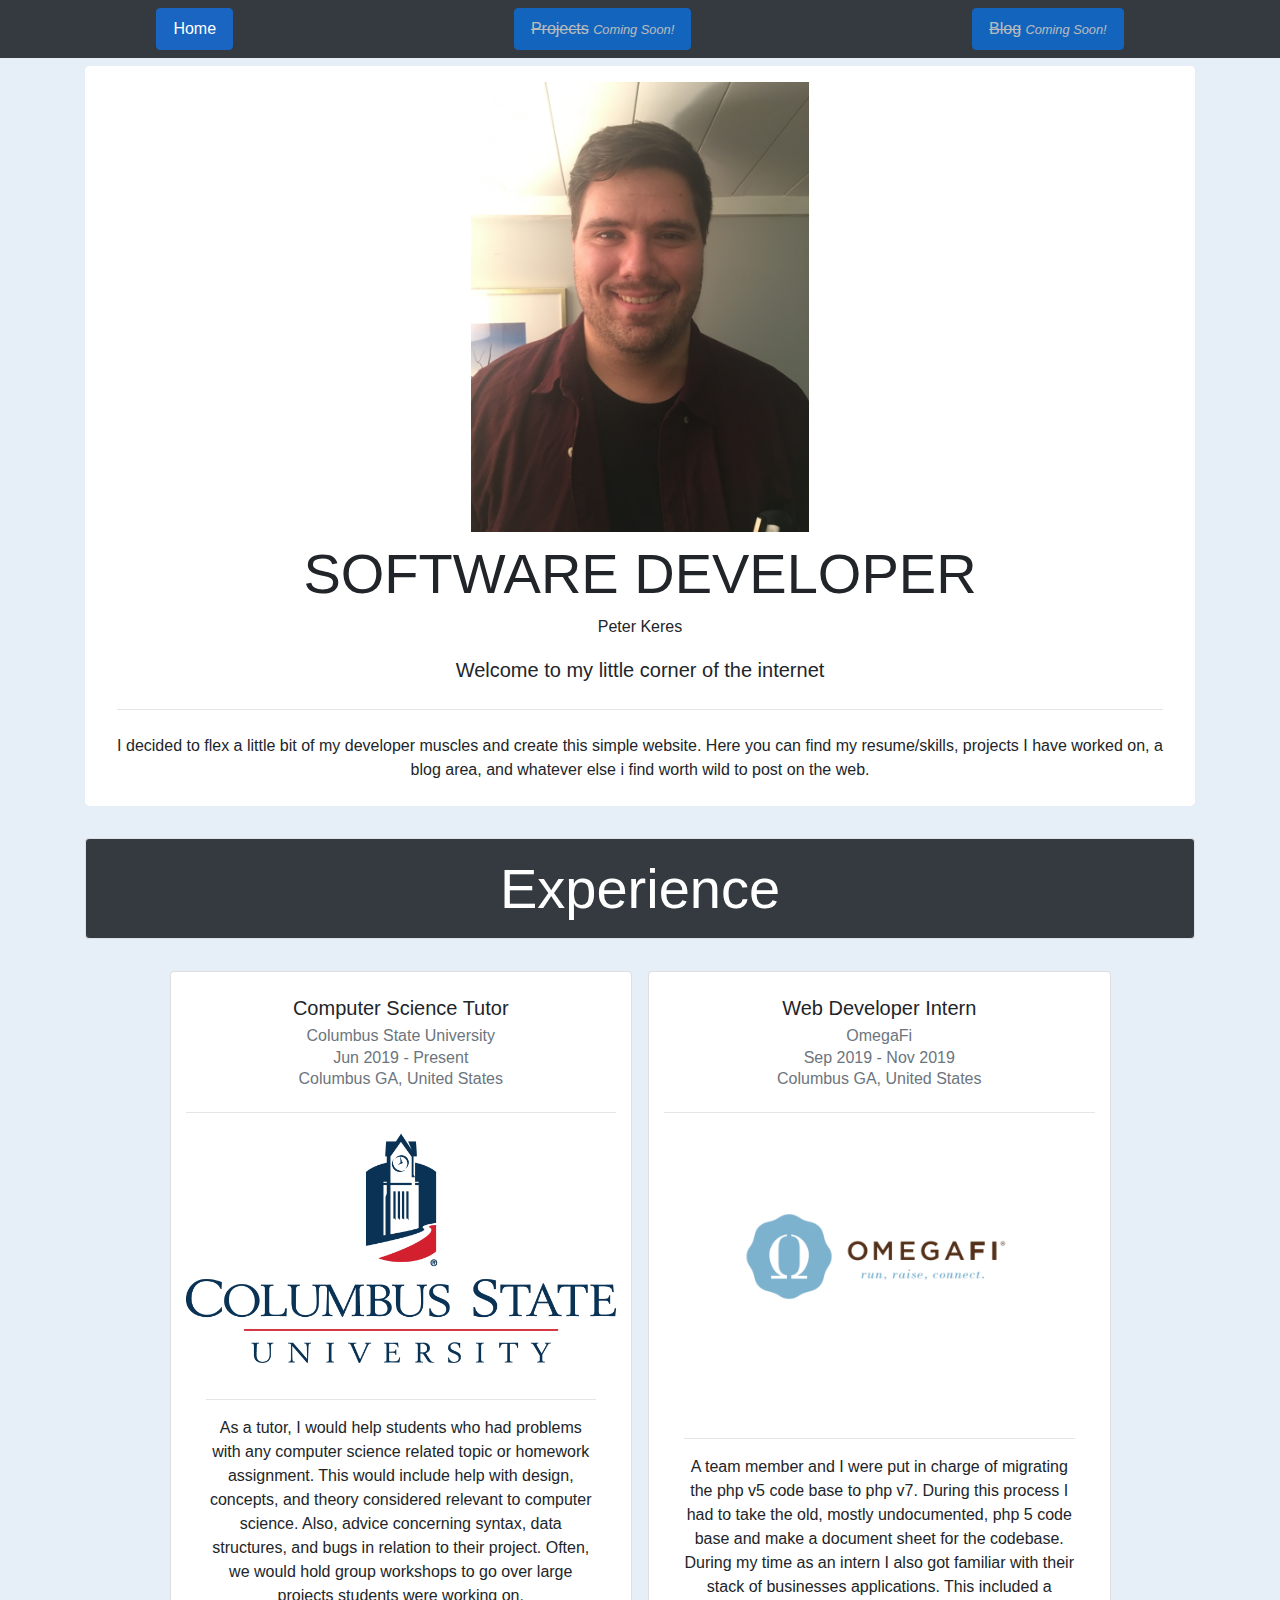
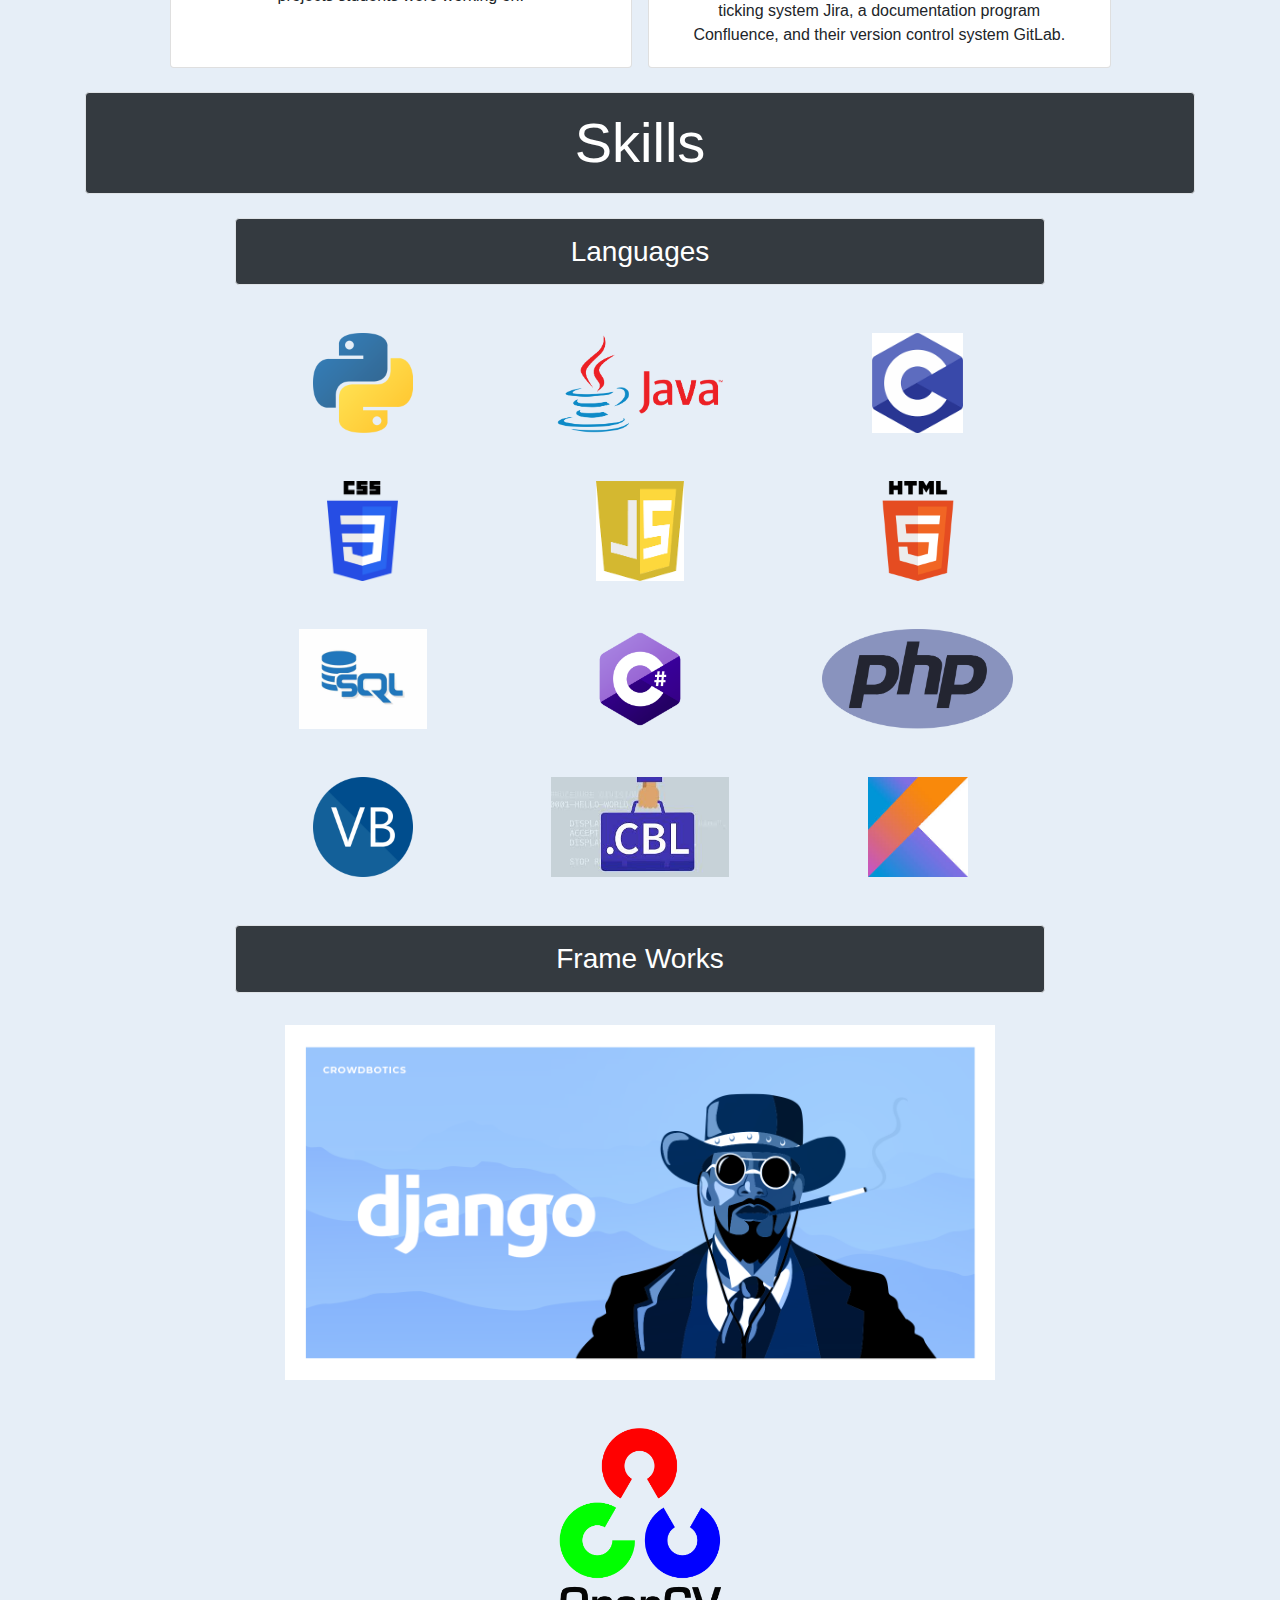
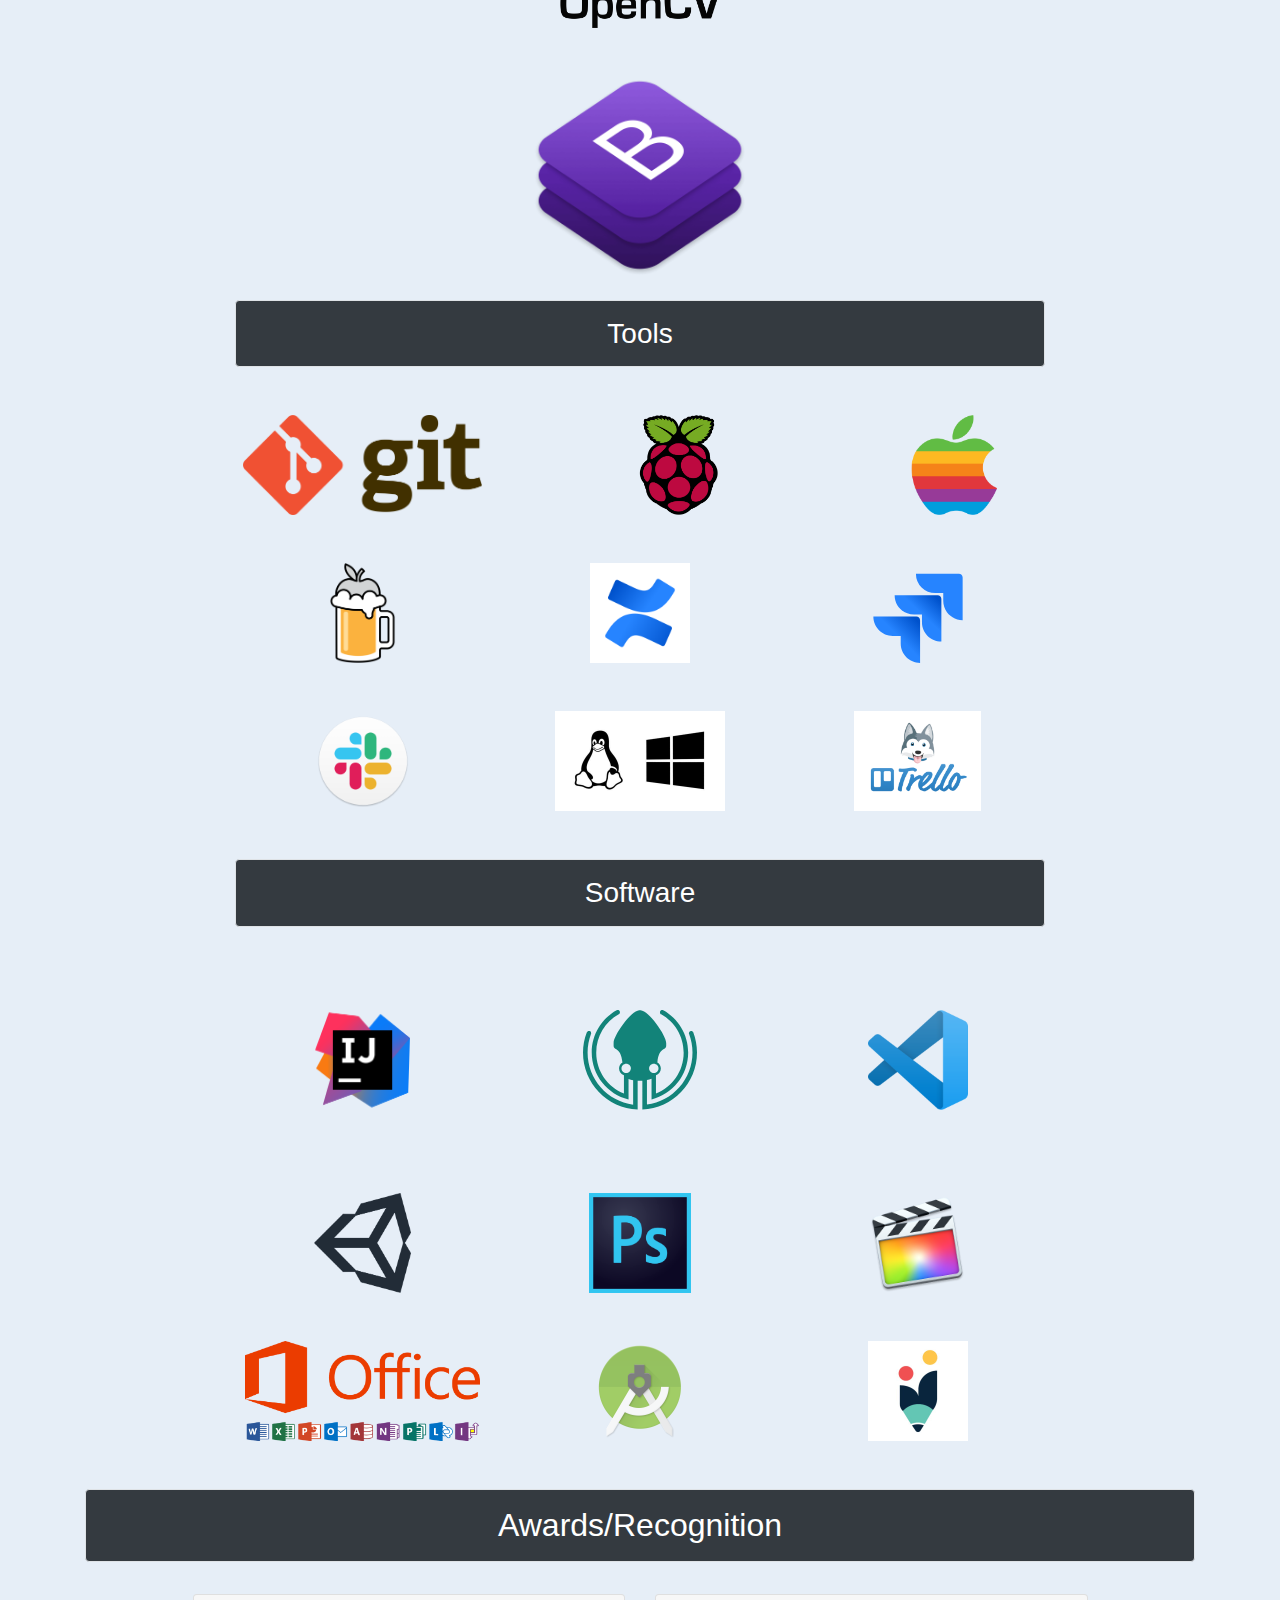
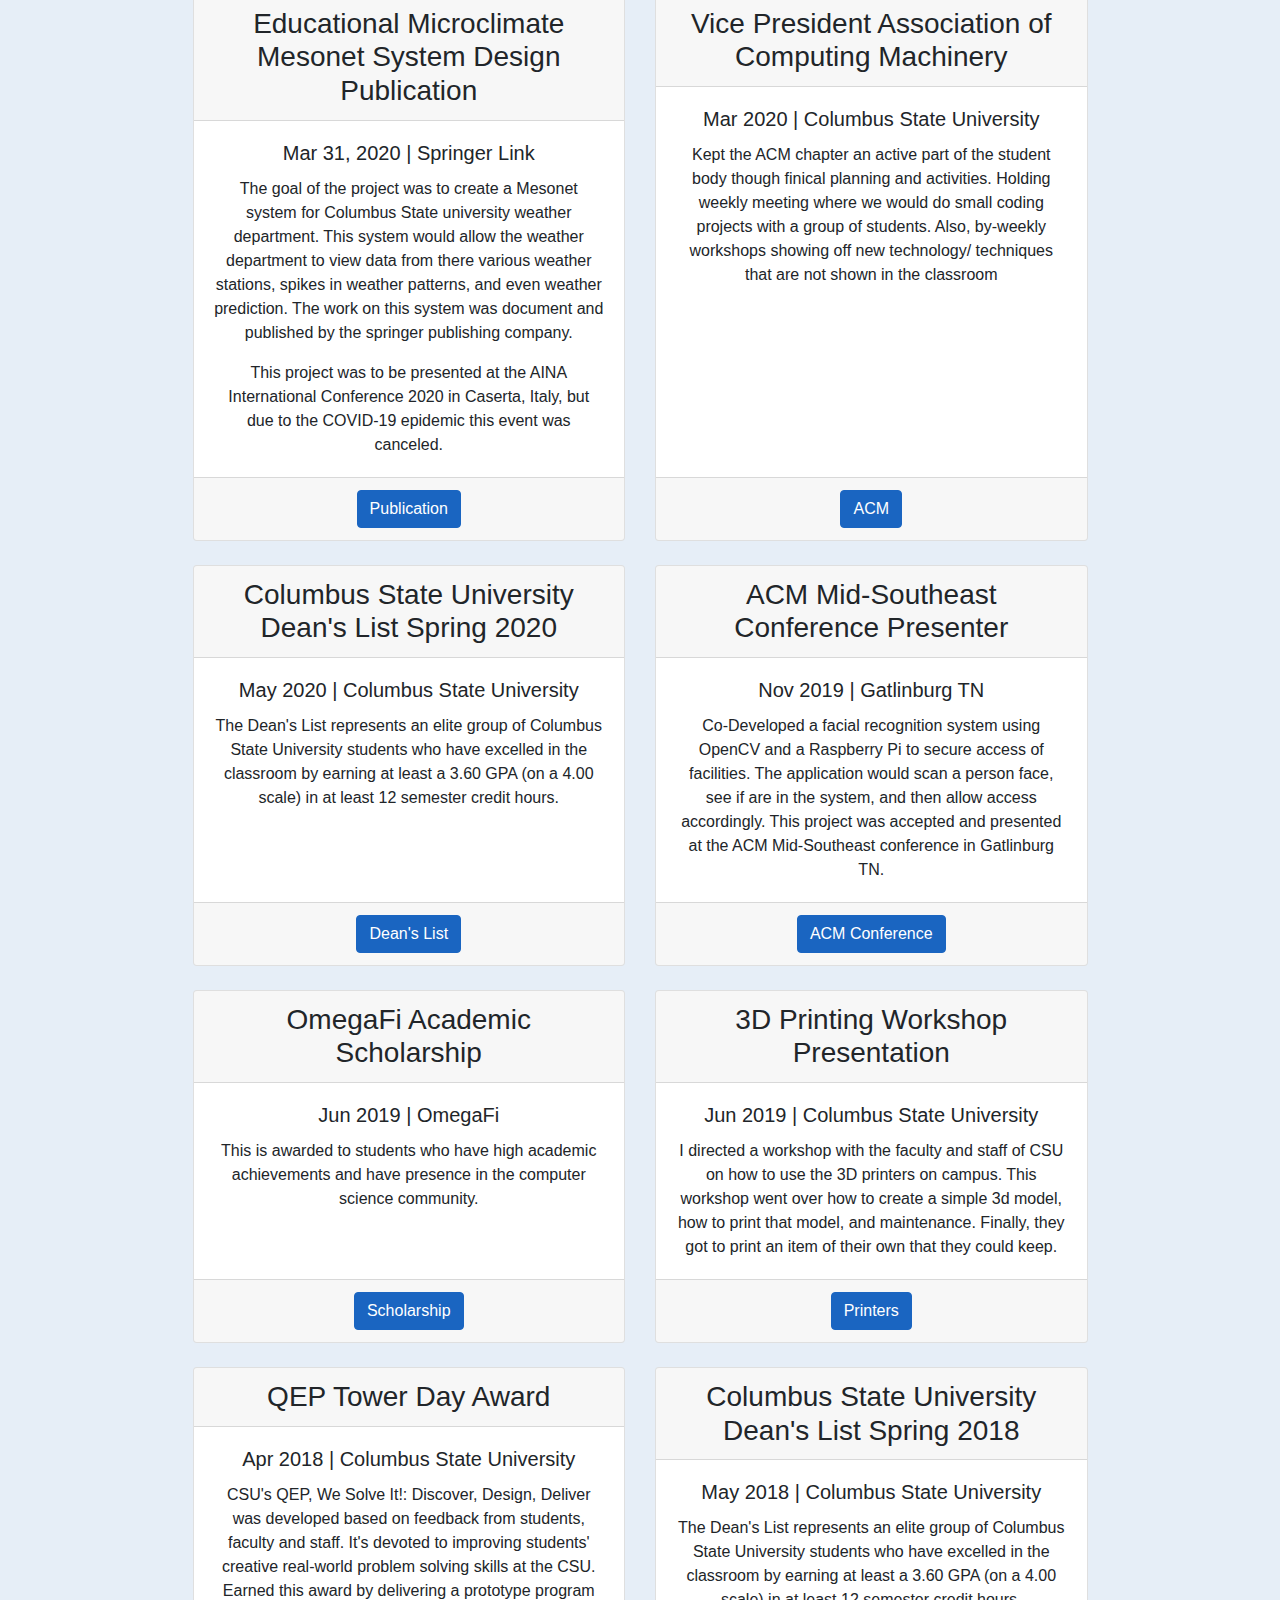
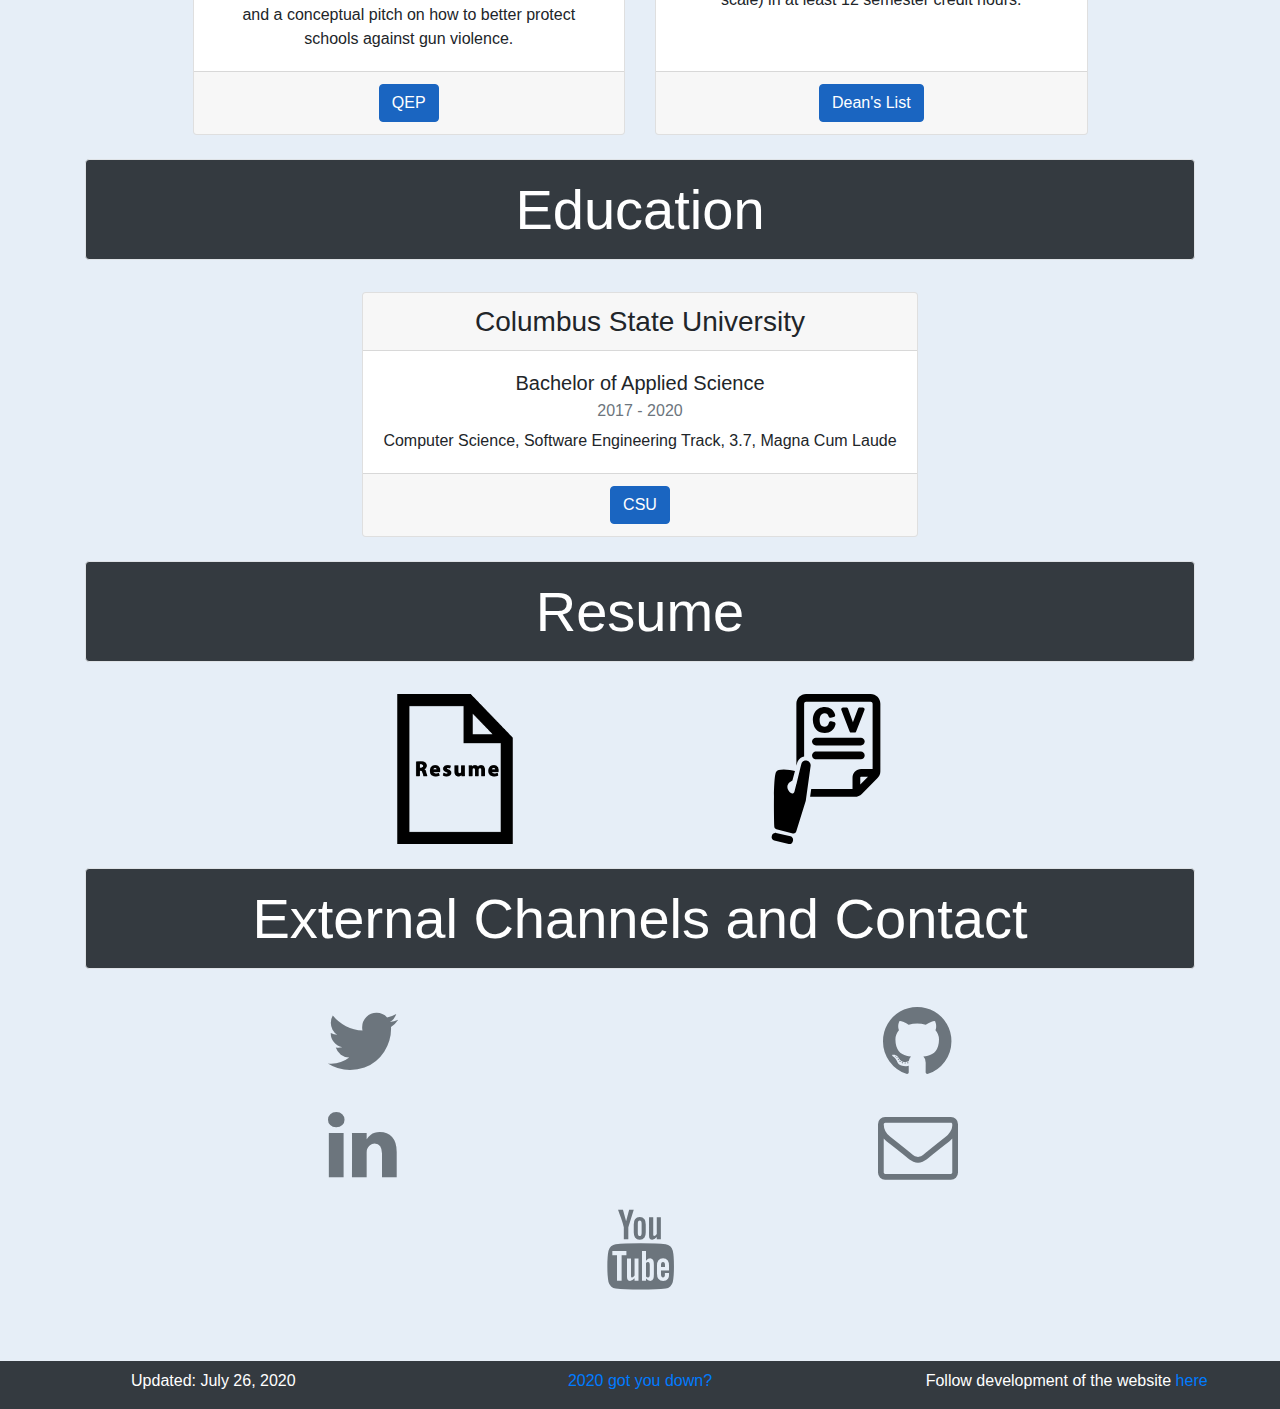
<file: index.html>
<!DOCTYPE html>
<html lang="en">


<head>
    <meta charset="UTF-8">
    <meta name="description" content="The home page for Peter Keres developer web site">
    <meta name="keywords" content="developer, portfolio, personal web site, resume, skills, cv">
    <meta name="author" content="Peter Keres">
    <meta name="viewport" content="width=device-width, initial-scale=1.0">

	<!-- bootstrap 4 link -->
	<link rel="stylesheet" href="https://maxcdn.bootstrapcdn.com/bootstrap/4.0.0/css/bootstrap.min.css" integrity="sha384-Gn5384xqQ1aoWXA+058RXPxPg6fy4IWvTNh0E263XmFcJlSAwiGgFAW/dAiS6JXm" crossorigin="anonymous">
	<!-- font awsome link v4 -->
	<link rel="stylesheet" href="https://stackpath.bootstrapcdn.com/font-awesome/4.7.0/css/font-awesome.min.css" integrity="sha384-wvfXpqpZZVQGK6TAh5PVlGOfQNHSoD2xbE+QkPxCAFlNEevoEH3Sl0sibVcOQVnN" crossorigin="anonymous"> 
	<!-- overriding bootstrap css -->
	<link rel="stylesheet" href="override.css">
	
	<title>pKeresDev Home Page</title>

</head>



<body >

	<!-- The main nav bar at the top of the page -->
	<section id="mainNav">		
		<ul class="navbar navbar-dark bg-dark navbar-expand-md justify-content-end align-items-center list-unstyled mb-2">
			<!-- the navbar toggle button -->
			<button class="navbar-toggler" data-toggle="collapse" data-target="#topNav" aria-label="Toggle Navagtion">
				<span class="navbar-toggler-icon"></span>
			  </button>
			  <!-- the links in the nav bar-->
			<div class="collapse navbar-collapse justify-content-around text-center" id="topNav">
				<li class="nav-item">
					<a class="nav-link btn btn-primary m-2 m-md-0" href="index.html">Home</a>
				</li>
				<li class="nav-item">
					<a class="nav-link btn btn-primary m-2 m-md-0 disabled text-white" aria-disabled="true" href="#">
						<span class="small d-md-none font-italic">Coming Soon! <br> </span> 
						<del>Projects</del> 
						<span class="small d-none d-md-inline font-italic">Coming Soon!</span> 
					</a>
				</li>
				<li class="nav-item">
					<a class="nav-link btn btn-primary m-2 m-md-0 disabled text-white" aria-disabled="true" href="#">
						<span class="small d-md-none font-italic">Coming Soon! <br> </span> 
						<del>Blog</del> 
						<span class="small d-none d-md-inline font-italic">Coming Soon!</span> 
					</a>
				</li>
			</div>
		</ul>
	</section>

	<!-- Main body container -->
	<div class="container text-center">

		<!-- the intro section -->
		<section id="intro">
			<div class="jumbotron pt-3 pb-2">
				<!-- <img class="img-fluid" src="images/pkeres.JPG" alt="Card image"> -->
				<div class="mt-0" style="background: url('images/pkeres.JPG')  no-repeat; background-size: contain; height: 450px; background-position: center center;"></div>
				<h1 class="display-4 text-uppercase mt-2">software developer</h1>
				<p>Peter Keres</p>
				<p class="lead">Welcome to my little corner of the internet</p>
				<hr class="my-4">
				<p >I decided to flex a little bit of my developer muscles and create this simple website.
					Here you can find my resume/skills, projects I have worked on, a blog area, and whatever else i find worth wild to post on 
					the web.
				</p>
			</div>
		</section>



		<!-- Experience setion -->
		<section id="experience">
			<h2 class="display-4 border  rounded  text-white py-3">Experience</h2>

			<!-- TODO: place holder for jobs -->
			<div id="experienceBody" class="container">
				<div class="row justify-content-center">

					<!-- card CSU -->
					<div class="card col-10 col-lg-5 my-4 mx-2">
						<h5 class="card-title mt-4">Computer Science Tutor</h5>
						<h6 class="card-subtitle mb-2 text-muted">Columbus State University</h6>
						<h6 class="card-subtitle mb-2 text-muted">Jun 2019 - Present</h6>
						<h6 class="card-subtitle mb-2 text-muted">Columbus GA, United States</h6>
						<hr>
						<img class="card-img" src="images/CSU.png" alt="Card image">
						<div class="card-body">
						  <div class="card-img-overlay">
						  </div>
						<hr>
						  <p class="card-text">
							As a tutor, I would help students who had problems with any computer science related topic or homework assignment. This would include help with design, concepts, and 
							theory considered relevant to computer science. Also, advice concerning syntax, data structures, and bugs in relation to their project. Often, we would hold group workshops to 
							go over large projects students were working on. </p>
						</div>
					</div>

					<!-- card OmegaFI -->
					<div class="card col-10 col-lg-5 my-4 mx-2">
						<h5 class="card-title mt-4">Web Developer Intern</h5>
						<h6 class="card-subtitle mb-2 text-muted">OmegaFi</h6>
						<h6 class="card-subtitle mb-2 text-muted">Sep 2019 - Nov 2019</h6>
						<h6 class="card-subtitle mb-2 text-muted">Columbus GA, United States</h6>
						<hr>
						<img class="card-img my-5" src="images/omegafi.png" alt="Card image" >
						<div class="card-body">
						  <div class="card-img-overlay">
						  </div>
						<hr>
						  <p class="card-text">
							A team member and I were put in charge of migrating the php v5 code base to php v7. During this process I had to take the old, 
							mostly undocumented, php 5 code base and make a document sheet for the codebase. During my time as an intern I also got familiar 
							with their stack of businesses applications. This included a ticking system Jira, a documentation program Confluence, and their version control system GitLab.
						</p>
						</div>
					</div>

				</div>

			<!-- end of jobs container -->
			</div>
		<!-- end of experence section  -->
		</section>
	
		
		<!-- skills section -->
		<section id="skills">
			<!-- skills header -->
			<h2 class="display-4 border rounded  py-3 text-white">Skills</h2>

			<!-- skills body -->
			<div class="container">

				<!-- languages sub section header -->
				<h3 class="border rounded py-3 w-75 mx-auto text-white my-4">Languages</h3>
					<!-- row 1 of languages -->
					<div class="continer row justify-content-center align-items-center my-2 my-md-5">
						<!-- python -->
						<div class="col-5 col-md-3">
							<a href="https://www.python.org/" target="_python" rel="noopener noreferrer" >
							<img src="images/python.png" alt="..." class="img-fluid" style="height: 100px;">	
							</a>
						</div>
						<!-- java -->
						<div class="col-6 col-md-3">
							<a href="https://www.java.com/en/" target="_java" rel="noopener noreferrer" >
							<img src="images/java.png" alt="..." class=" img-fluid " style="height: 100px;">	
							</a>
						</div>
						<!-- C -->
						<div class="col-5 col-md-3 my-5 my-md-0">
							<a href="https://en.wikipedia.org/wiki/C_(programming_language)" target="_c" rel="noopener noreferrer" >
							<img src="images/c.png" alt="..." class=" img-fluid " style="height: 100px;">	
							</a>
						</div>

					
						<!-- end of row 1 -->
					</div>

					<!-- row 2 of languages -->
					<div class="continer row justify-content-center align-items-center my-2 my-md-5">
						<!-- css -->
						<div class="col-5 col-md-3">
							<a href="https://www.w3.org/Style/CSS/" target="_css" rel="noopener noreferrer" >
							<img src="images/css.png" alt="..." cclass=" img-fluid " style="height: 100px;">
							</a>
						</div>
						<!-- java script -->
						<div class="col-5 col-md-3">
							<a href="https://en.wikipedia.org/wiki/JavaScript" target="_javascript" rel="noopener noreferrer" >
							<img src="images/js.png" alt="..." cclass=" img-fluid " style="height: 100px;">
							</a>
						</div>
						<!-- html-->
						<div class="col-5 my-5 my-md-0 col-md-3">
							<a href="https://en.wikipedia.org/wiki/HTML" target="_html" rel="noopener noreferrer" >
							<img src="images/html.png" alt="..." cclass=" img-fluid " style="height: 100px;">
							</a>
						</div>



					<!-- end of row 2 -->
					</div>

					<!-- row 3 of languages -->
					<div class="continer row justify-content-center align-items-center my-2 my-md-5">
						<!-- sql -->
						<div class="col-5 col-md-3">
							<a href="https://en.wikipedia.org/wiki/SQL" target="_sql" rel="noopener noreferrer" >
							<img src="images/sql.jpg" alt="..." class=" img-fluid " style="height: 100px;">	
							</a>
						</div>
						<!-- c# -->
						<div class="col-5 col-md-3">
							<a href="https://en.wikipedia.org/wiki/C_Sharp_(programming_language)" target="_c#" rel="noopener noreferrer" >
							<img src="images/c2.png" alt="..." class=" img-fluid " style="height: 100px;">	
							</a>
						</div>
						<!-- php -->
						<div class="col-7 my-5 my-md-0 col-md-3">
							<a href="https://www.php.net/" target="_php" rel="noopener noreferrer" >
							<img src="images/php.png" alt="..." class=" img-fluid " style="height: 100px;">
							</a>
						</div>
					</div>

					<!-- row 4 of languages -->
					<div class="continer row justify-content-center align-items-center my-2 my-md-5">
						<!-- visual basic -->
						<div class="col-5 col-md-3">
							<a href="https://en.wikipedia.org/wiki/Visual_Basic" target="_vb" rel="noopener noreferrer" >
							<img src="images/vb.png" alt="..." class=" img-fluid " style="height: 100px;">	
							</a>
						</div>
						<!-- cobol -->
						<div class="col-6 col-md-3">
							<a href="https://en.wikipedia.org/wiki/COBOL" target="_cobol" rel="noopener noreferrer" >
							<img src="images/cbl.jpg" alt="..." class=" img-fluid " style="height: 100px;">	
							</a>
						</div>
						<!-- kotlin -->
						<div class="col-5 my-5 my-md-0 col-md-3">
							<a href="https://kotlinlang.org/" target="_kotlin" rel="noopener noreferrer" >
							<img src="images/kotlin.jpg" alt="..." class=" img-fluid " style="height: 100px;">	
							</a>
						</div>
					</div>

				<!-- frame works sub section header -->
				<h3 class="border  rounded py-3 w-75 mx-auto text-white">Frame Works</h3>
					
					<!-- row 1 of frame works -->
					<div class="continer row justify-content-center align-items-center">
						<!-- django -->
						<div class="col-8 py-4">
							<a href="https://www.djangoproject.com/" target="_django" rel="noopener noreferrer" >
							<img src="images/django.png" alt="..." class=" img-fluid " >	
							</a>
						</div>
						<!-- open cv -->
						<div class="col-8 py-4">
							<a href="https://opencv.org/" target="_opencv" rel="noopener noreferrer" >
							<img src="images/opencv.png" alt="..." class=" img-fluid " style="height: 200px;">	
							</a>
						</div>
						<!-- bootstrap -->
						<div class="col-8 py-4">
							<a href="https://getbootstrap.com/" target="_bootstrap" rel="noopener noreferrer" >
							<img src="images/bootstrap.png" alt="..." class=" img-fluid " style="height: 200px;" >	
							</a>
						</div>
					</div>


				
				<!-- tools sub section header -->
				<h3 class="border rounded py-3 w-75 mx-auto mb-4 text-white">Tools</h3>

					<!-- row 1 of tools -->
					<div class="continer row justify-content-center align-items-center my-2 my-md-5">
						<!-- git -->
						<div class="col-8 col-md-4">
							<a href="https://git-scm.com/" target="_git" rel="noopener noreferrer" >
							<img src="images/git.png" alt="..." class=" img-fluid " style="height: 100px;">
							</a>
						</div>
						<!-- rasbery pi -->
						<div class="col-4 col-md-3 pl-md-0">
							<a href="https://www.raspberrypi.org/" target="_rasberrypi" rel="noopener noreferrer" >
							<img src="images/pi.png" alt="..." class=" img-fluid " style="height: 100px;">	
							</a>
						</div>
						<!-- mac os -->
						<div class="col-5 my-5 my-md-0 col-md-3 pl-md-0">
							<a href="https://www.apple.com/macos/" target="_macos" rel="noopener noreferrer" >
							<img src="images/mac.png" alt="..." class=" img-fluid " style="height: 100px;">
							</a>	
						</div>
					</div>

					<!-- row 2 of tools -->
					<div class="continer row justify-content-center align-items-center my-2 my-md-5">
						<!-- homebrew -->
						<div class="col-5 col-md-3">
							<a href="https://brew.sh/" target="_homebrew" rel="noopener noreferrer" >
							<img src="images/homebrew.png" alt="..." class=" img-fluid " style="height: 100px;">	
							</a>
						</div>
						<!-- confluence -->
						<div class="col-5 col-md-3">
							<a href="https://www.atlassian.com/software/confluence" target="_confluence" rel="noopener noreferrer" >
							<img src="images/confluence.png" alt="..." class=" img-fluid " style="height: 100px;">	
							</a>
						</div>
						<!-- jira -->
						<div class="col-5 my-5 my-md-0 col-md-3">
							<a href="https://www.atlassian.com/software/jira" target="_jira" rel="noopener noreferrer" >
							<img src="images/jira.svg" alt="..." class=" img-fluid " style="height: 100px;">	
							</a>
						</div>
					</div>
				

					<!-- row 3 of tools -->
					<div class="continer row justify-content-center align-items-center my-2 my-md-5">
						<!-- slack -->
						<div class="col-5 col-md-3">
							<a href="https://slack.com/" target="_slack" rel="noopener noreferrer" > 
							<img src="images/slack.png" alt="..." class=" img-fluid " style="height: 100px;">	
							</a>
						</div>
						<!-- wsl -->
						<div class="col-6 col-md-3">
							<a href="https://ubuntu.com/wsl" target="_wsl" rel="noopener noreferrer" >
							<img src="images/wsl.jpg" alt="..." class=" img-fluid " style="height: 100px;">	
							</a>	
						</div>
						<!-- trello -->
						<div class="col-5 my-5 my-md-0 col-md-3">
							<a href="https://trello.com/en-US" target="_trello" rel="noopener noreferrer" >
							<img src="images/trello.png" alt="..." class=" img-fluid " style="height: 100px;">	
							</a>
						</div>
					</div>
			

				<!-- software sub section header -->
				<h3 class="border rounded py-3 w-75 mx-auto text-white">Software</h3>
					
					<!-- row 1 of software -->
					<div class="continer row justify-content-center align-items-center my-2 my-md-5">
						<!-- intelij -->
						<div class="col-5 col-md-3">
							<a href="https://www.jetbrains.com/idea/" target="_jetbrains" rel="noopener noreferrer" >
							<img src="images/intelij.png" alt="..." class=" img-fluid " >
							</a>
						</div>
						<!-- git karaken -->
						<div class="col-5 col-md-3">
							<a href="https://www.gitkraken.com/" target="_gitkraken" rel="noopener noreferrer" >
							<img src="images/gitkraken.svg" alt="..." class=" img-fluid " style="height: 100px;">	
							</a>	
						</div>
						<!-- vs code -->
						<div class="col-5 my-5 my-md-0 col-md-3">
							<a href="https://code.visualstudio.com/" target="_vscode" rel="noopener noreferrer" >
							<img src="images/vscode.png" alt="..." class=" img-fluid " style="height: 100px;">	
							</a>
						</div>
					</div>

					<!-- row 2 of software -->
					<div class="continer row justify-content-center align-items-center my-2 my-md-5">
						<!-- unity -->
						<div class="col-5 col-md-3">
							<a href="https://unity.com/" target="_unity" rel="noopener noreferrer" >
							<img src="images/unity.png" alt="..." class=" img-fluid " style="height: 100px;">
							</a>
						</div>
						<!-- photo shop -->
						<div class="col-5 col-md-3">
							<a href="https://www.adobe.com/products/photoshop.html" target="_photoshop" rel="noopener noreferrer" >
							<img src="images/ps.png" alt="..." class=" img-fluid " style="height: 100px;">	
							</a>
						</div>
						<!-- final cut -->
						<div class="col-5 my-5 my-md-0 col-md-3">
							<a href="https://www.apple.com/final-cut-pro/" target="_apple" rel="noopener noreferrer" >
							<img src="images/finalcut.png" alt="..." class=" img-fluid " style="height: 100px;">	
							</a>
						</div>
					</div>

					<!-- row 3 of tools -->
					<div class="continer row justify-content-center align-items-center my-2 my-md-5">
						<!-- MS office -->
						<div class="col-7 col-md-3">
							<a href="https://www.office.com/" target="_office" rel="noopener noreferrer" >
							<img src="images/office.png" alt="..." class=" img-fluid " style="height: 100px;">	
							</a>
						</div>
						<!-- android stuido -->
						<div class="col-5 col-md-3">
							<a href="https://developer.android.com/studio" target="_android" rel="noopener noreferrer" >
							<img src="images/androidstudio.png" alt="..." class=" img-fluid " style="height: 100px;">
							</a>	
						</div>
						<!-- creately -->
						<div class="col-5 my-5 my-md-0 col-md-3">
							<a href="https://creately.com/" target="_creately" rel="noopener noreferrer" >
							<img src="images/creately.jpg" alt="..." class=" img-fluid " style="height: 100px;">	
							</a>
						</div>
					</div>

			<!-- end of skills body -->
			</div>
		<!-- end of skills section -->
		</section>

		<!-- awards section -->
		<section id="awards">
			<!-- awards header -->
			<h2 class=" border  rounded py-3 text-white">Awards/Recognition</h2>

			<!-- awards body -->
			<div id="awardsBody" class="container">
				<div class="row justify-content-center">

					<!-- Mesonet -->
					<div class="col-md-5 my-4">
						<div class="card h-100">
							<h3 class="card-header">Educational Microclimate Mesonet System Design Publication</h3>
							<div class="card-body">
									<h5 class="card-title">Mar 31, 2020 | Springer Link </h5>
									<p class="card-text">The goal of the project was to create a Mesonet system for Columbus State university weather department. This system would allow the weather department to view data from there various weather stations, spikes in weather patterns, and even weather prediction. The work on this system was document and published by the springer publishing company. </p>
									<p class="card-text">This project was to be presented at the AINA International Conference 2020 in Caserta, Italy, but due to the COVID-19 epidemic this event was canceled.  </p>
							</div>
							<div class="card-footer">
								<a href="https://link.springer.com/chapter/10.1007/978-3-030-44038-1_3" class="btn btn-primary" target="_springer" rel="noopener noreferrer" >Publication</a>
							</div>
						</div>
					</div>

					<!-- ACM-->
					<div class="col-md-5 mb-4 mt-md-4">
						<div class="card h-100">
							<h3 class="card-header"> Vice President Association of Computing Machinery </h3>
							<div class="card-body">
									<h5 class="card-title"> Mar 2020 | Columbus State University</h5>
									<p class="card-text"> Kept the ACM chapter an active part of the student body though finical planning and activities. Holding weekly meeting where we 
										would do small coding projects with a group of students. Also, by-weekly workshops showing off new technology/ techniques that are
										 not shown in the classroom</p>
							</div>
							<div class="card-footer">
								<a href="https://www.acm.org/" target="_acm" rel="noopener noreferrer" class="btn btn-primary">ACM</a>
							</div>
						</div>
					</div>


					<!-- Dean list 2020 -->
					<div class="col-md-5 mb-4">
						<div class="card h-100">
							<h3 class="card-header">Columbus State University Dean's List Spring 2020</h3>
							<div class="card-body">
									<h5 class="card-title"> May 2020 | Columbus State University</h5>
									<p class="card-text"> The Dean's List represents an elite group of Columbus State University students who have excelled in the classroom by earning 
										at least a 3.60 GPA (on a 4.00 scale) in at least 12 semester credit hours. </p>
							</div>
							<div class="card-footer">
								<a href="https://columbusstate.meritpages.com/stories/Peter-Keres-is-Recognized-on-the-Spring-2020-Dean-s-List-at-Columbus-State-University-/30914960" target="_csu" rel="noopener noreferrer" class="btn btn-primary">Dean's List</a>
							</div>
						</div>
					</div>


					<!-- ACM conference -->
					<div class="col-md-5 mb-4">
						<div class="card h-100">
							<h3 class="card-header">ACM Mid-Southeast Conference Presenter</h3>
							<div class="card-body">
									<h5 class="card-title"> Nov 2019 | Gatlinburg TN</h5>
									<p class="card-text"> Co-Developed a facial recognition system using OpenCV and a Raspberry Pi to secure access of 
										facilities. The application would scan a person face, see if are in the system, and then allow access accordingly. 
										This project was accepted and presented at the ACM Mid-Southeast conference in Gatlinburg TN. </p>
							</div>
							<div class="card-footer">
								<a href="http://www.acmmidsoutheast.org/" target="_acm" rel="noopener noreferrer" class="btn btn-primary"> ACM Conference</a>
							</div>
						</div>
					</div>


					<!-- omegafi -->
					<div class="col-md-5 mb-4">
						<div class="card h-100">
							<h3 class="card-header">OmegaFi Academic Scholarship</h3>
							<div class="card-body">
									<h5 class="card-title">Jun 2019 | OmegaFi</h5>
									<p class="card-text"> This is awarded to students who have high academic achievements and have presence in the computer science community. </p>
							</div>
							<div class="card-footer">
								<a href="https://columbusstate.formstack.com/forms/csscholarships" target="_omegafi" rel="noopener noreferrer" class="btn btn-primary"> Scholarship</a>
							</div>
						</div>
					</div>


					<!-- 3D workshop -->
					<div class="col-md-5 mb-4">
						<div class="card h-100">
							<h3 class="card-header">3D Printing Workshop Presentation</h3>
							<div class="card-body">
									<h5 class="card-title">Jun 2019 | Columbus State University</h5>
									<p class="card-text">I directed a workshop with the faculty and staff of CSU on how to use the 3D printers on campus. This workshop went over how to create a simple 3d model, how to print that model, and maintenance. Finally, they got to print an item of their own that they could keep.</p>
							</div>
							<div class="card-footer">
								<a href="https://store.makerbot.com/" target="_makerbot" rel="noopener noreferrer" class="btn btn-primary"> Printers</a>
							</div>
						</div>
					</div>


					<!-- QEP -->
					<div class="col-md-5 mb-4">
						<div class="card h-100">
							<h3 class="card-header">QEP Tower Day Award</h3>
							<div class="card-body">
									<h5 class="card-title">Apr 2018 | Columbus State University</h5>
									<p class="card-text">CSU's QEP, We Solve It!: Discover, Design, Deliver was developed based on feedback from students, faculty and staff. It's devoted to improving students' creative real-world problem solving skills at the CSU.
										Earned this award by delivering a prototype program and a conceptual pitch on how to better protect schools against gun violence.</p>
							</div>
							<div class="card-footer">
								<a href="https://aa.columbusstate.edu/research/undergrad/towerday_index.php" target="_qep" rel="noopener noreferrer" class="btn btn-primary"> QEP</a>
							</div>
						</div>
					</div>


					<!-- deans 2018 -->
					<div class="col-md-5 mb-4">
						<div class="card h-100">
							<h3 class="card-header">Columbus State University Dean's List Spring 2018</h3>
							<div class="card-body">
									<h5 class="card-title"> May 2018 | Columbus State University</h5>
									<p class="card-text"> The Dean's List represents an elite group of Columbus State University students who have excelled in the classroom by earning 
										at least a 3.60 GPA (on a 4.00 scale) in at least 12 semester credit hours. </p>
							</div>
							<div class="card-footer">
								<a href="https://news.columbusstate.edu/columbus-state-university-announces-spring-2018-deans-list" target="_csu" rel="noopener noreferrer" class="btn btn-primary"> Dean's List</a>
							</div>
						</div>
					</div>


				</div>
			<!-- end of awards body container -->
			</div>
		<!-- end of awards section -->
		</section>



		<!-- eduction section -->
		<section id="eduction">
			<!-- eduction header -->
			<h2 class="display-4 border rounded py-3 text-white">Education</h2>

			<!-- eduction body -->
			<div id="eductionBody" class="container">
				<div class="row justify-content-center">

					<!-- CSU eduction -->
					<div class=" my-4">
						<div class="card">
							<h3 class="card-header">Columbus State University</h3>
							<div class="card-body">
								<h5 class="card-title">Bachelor of Applied Science</h5>
								<h6 class="card-subtitle mb-2 text-muted">2017 - 2020</h6>
								<p class="card-text">Computer Science, Software Engineering Track, 3.7, Magna Cum Laude</p>
							</div>
							<div class="card-footer">
								<a href="https://www.columbusstate.edu/" target="_csu" rel="noopener noreferrer" class="btn btn-primary"> CSU</a>
							</div>
						</div>
					</div>

				<!-- end of row -->
				</div>

			<!-- end of eduction body container -->
			</div>
		<!-- end of eduction section -->
		</section>


		<!-- resume section -->
		<section id="resume">
			<!-- resume header -->
			<h2 class="display-4 border rounded py-3 text-white">Resume</h2>

			<!-- resume body -->
			<div id="resumeBody" class="container">
				<div class="row justify-content-center">

					<!-- card 1 -->
					<div class="col-8 mt-2 col-md-4 my-md-4">
						<a href="../resources/KeresResume.pdf" download="Keres Resume">
							<img src="images/resume.png" class="img-fluid" style="height: 150px;">
						  </a> 
					</div>

					<!-- card 2 -->
					<div class="col-8 my-4 pl-0 col-md-4 pl-md-3 my-md-4">
						<a href="../resources/cvKeres.pdf" download="Keres CV">
							<img src="images/cv.svg" class="img-fluid" style="height: 150px;">
						  </a> 
					</div>

				</div>
			<!-- end of NA body container -->
			</div>
		<!-- end of NA section -->
		</section>


		<!-- Contact section -->
		<section id="contact">
			<!-- contact header -->
			<h2 class="display-4 border rounded py-3 text-white">External Channels and Contact</h2>

			<!-- contact body -->
			<div id="contactBody" class="container">
				<div class="row justify-content-center">

					<!-- TODO: think about using a badge or a pill to give icons a round shape -->

					<!-- twitter -->
					<div class="col-6 my-4">
						<a href="https://twitter.com/PkeresDev" target="_twitter" rel="noopener noreferrer" class="text-secondary" >
							<i class="fa fa-5x fa-twitter" aria-hidden="true"></i>
						  </a> 
					</div>

					<!-- github-->
					<div class="col-6 my-4">
						<a href="https://github.com/peterkeres" target="_github" rel="noopener noreferrer"  class="text-secondary" >
							<i class="fa fa-5x fa-github" aria-hidden="true"></i>
						  </a> 
					</div>

					<!-- linkedin -->
					<div class="col-6 mb-4">
						<a href="https://www.linkedin.com/in/peter-keres-6362861b1/" target="_linkedin" rel="noopener noreferrer" class="text-secondary" >
							<i class="fa fa-5x fa-linkedin" aria-hidden="true"></i>
							</a> 
					</div>

					<!-- email-->
					<div class="col-6 mb-4">
						<a href="mailto: pkeresdev@gmail.com" class="text-secondary" >
							<i class="fa fa-5x fa-envelope-o" aria-hidden="true"></i>
						</a> 
					</div>

					<!-- youtube -->
					<div class="col-6 mb-4">
						<a href="https://www.youtube.com/c/pKeresDev/" target="_youtube" rel="noopener noreferrer" class="text-secondary" >
							<i class="fa fa-5x fa-youtube" aria-hidden="true"></i>
						</a> 
					</div>

				</div>

			<!-- end of contact body container -->
			</div>
		<!-- end of contact section -->
		</section>	


	<!--end of body container!  -->
	</div> 



	<!-- the footer of the page -->
	<footer class="container-fluid mt-5 pt-2 text-center">
		<div class="row">
			<!-- upload date -->
			<div class="col-4 ">
				<p>Updated: July 26, 2020</p>
			</div>
			<!-- vote.org -->
			<div class="col-4 ">
				<a href="https://www.vote.org/"> 2020 got you down?</a>
			</div>
			<!-- website development status -->
			<div class="col-4 ">
				<p>Follow development of the website <a href="https://github.com/peterkeres/Personal-Web-Site " target="_github" rel="noopener noreferrer" >here</a></p>
			</div>
		<!-- end of the row -->
		</div>
	<!-- end of the footer -->
	</footer>

	<!-- Optional JavaScript -->
    <!-- jQuery first, then Popper.js, then Bootstrap JS -->
    <script src="https://code.jquery.com/jquery-3.3.1.slim.min.js" integrity="sha384-q8i/X+965DzO0rT7abK41JStQIAqVgRVzpbzo5smXKp4YfRvH+8abtTE1Pi6jizo" crossorigin="anonymous"></script>
    <script src="https://cdnjs.cloudflare.com/ajax/libs/popper.js/1.14.3/umd/popper.min.js" integrity="sha384-ZMP7rVo3mIykV+2+9J3UJ46jBk0WLaUAdn689aCwoqbBJiSnjAK/l8WvCWPIPm49" crossorigin="anonymous"></script>
	<script src="https://stackpath.bootstrapcdn.com/bootstrap/4.1.3/js/bootstrap.min.js" integrity="sha384-ChfqqxuZUCnJSK3+MXmPNIyE6ZbWh2IMqE241rYiqJxyMiZ6OW/JmZQ5stwEULTy" crossorigin="anonymous"></script>
	
<!-- end of the html body -->
</body>
</html>
</file>
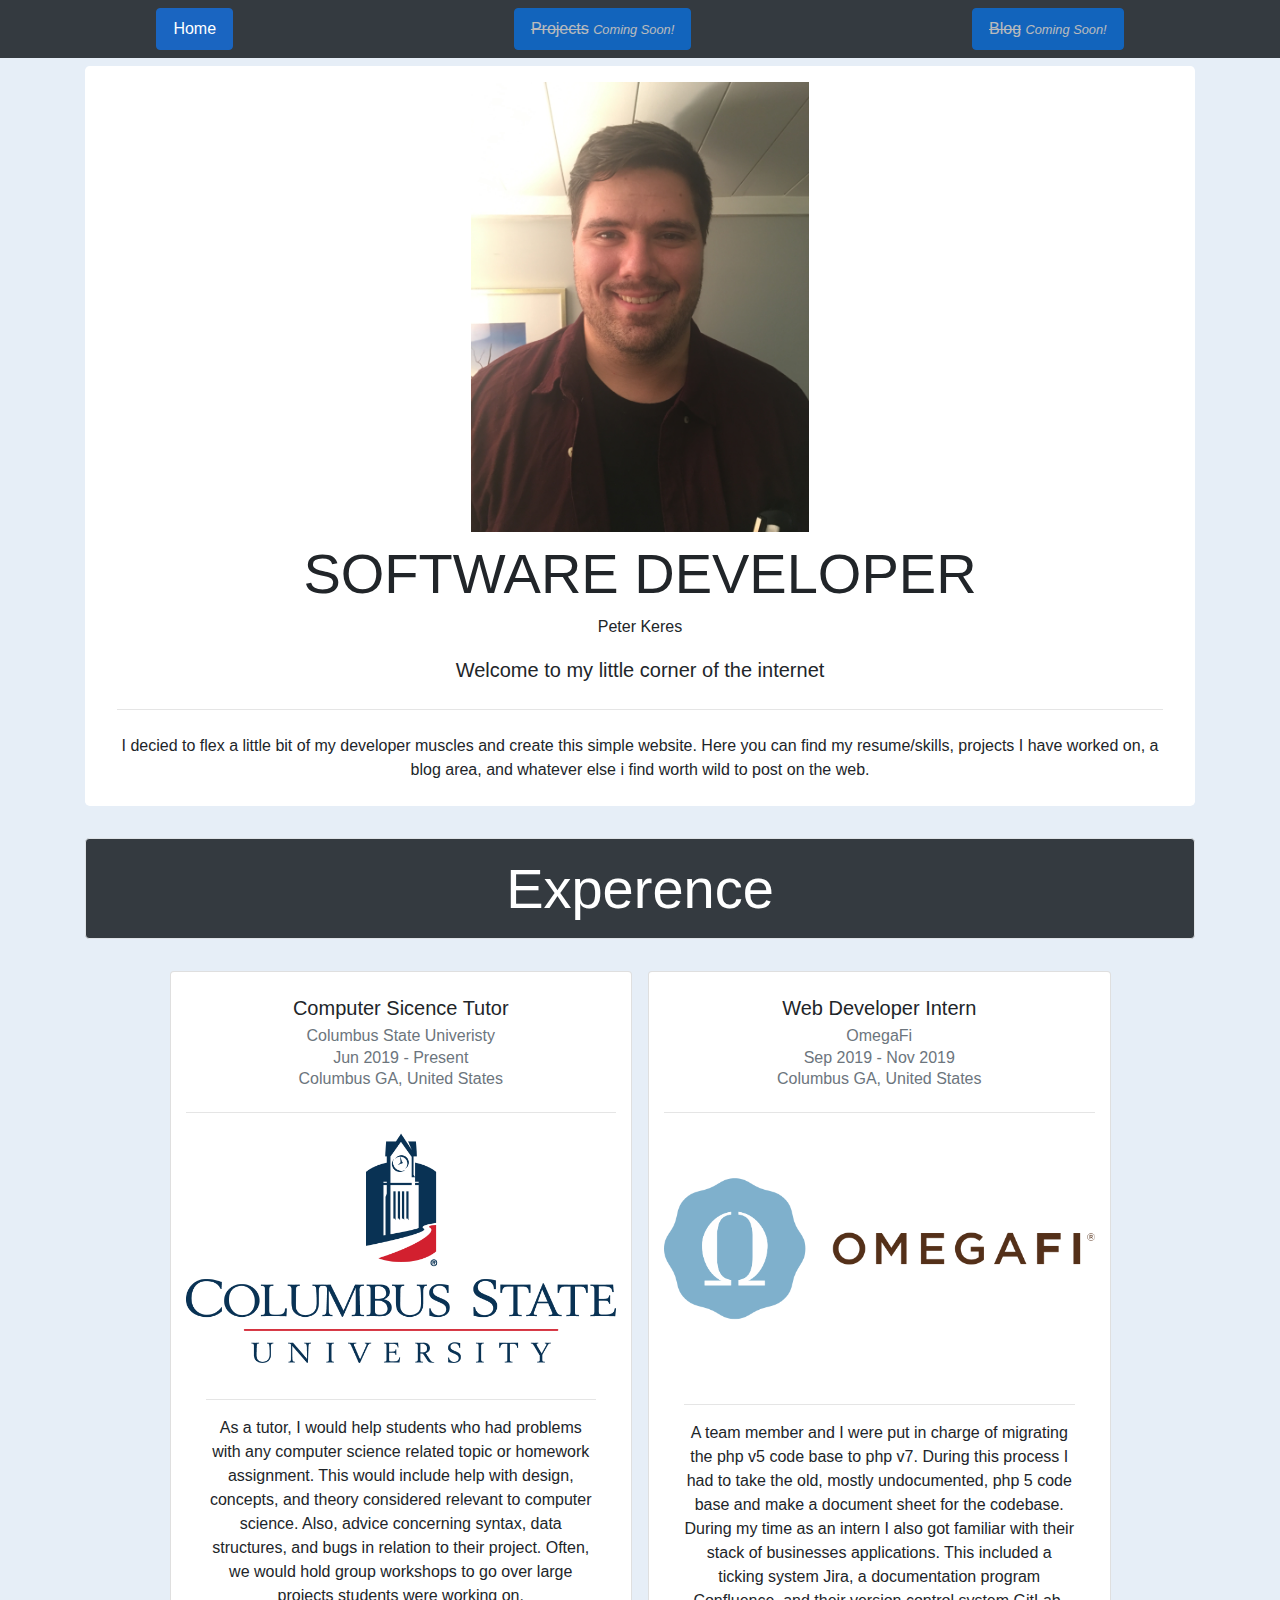
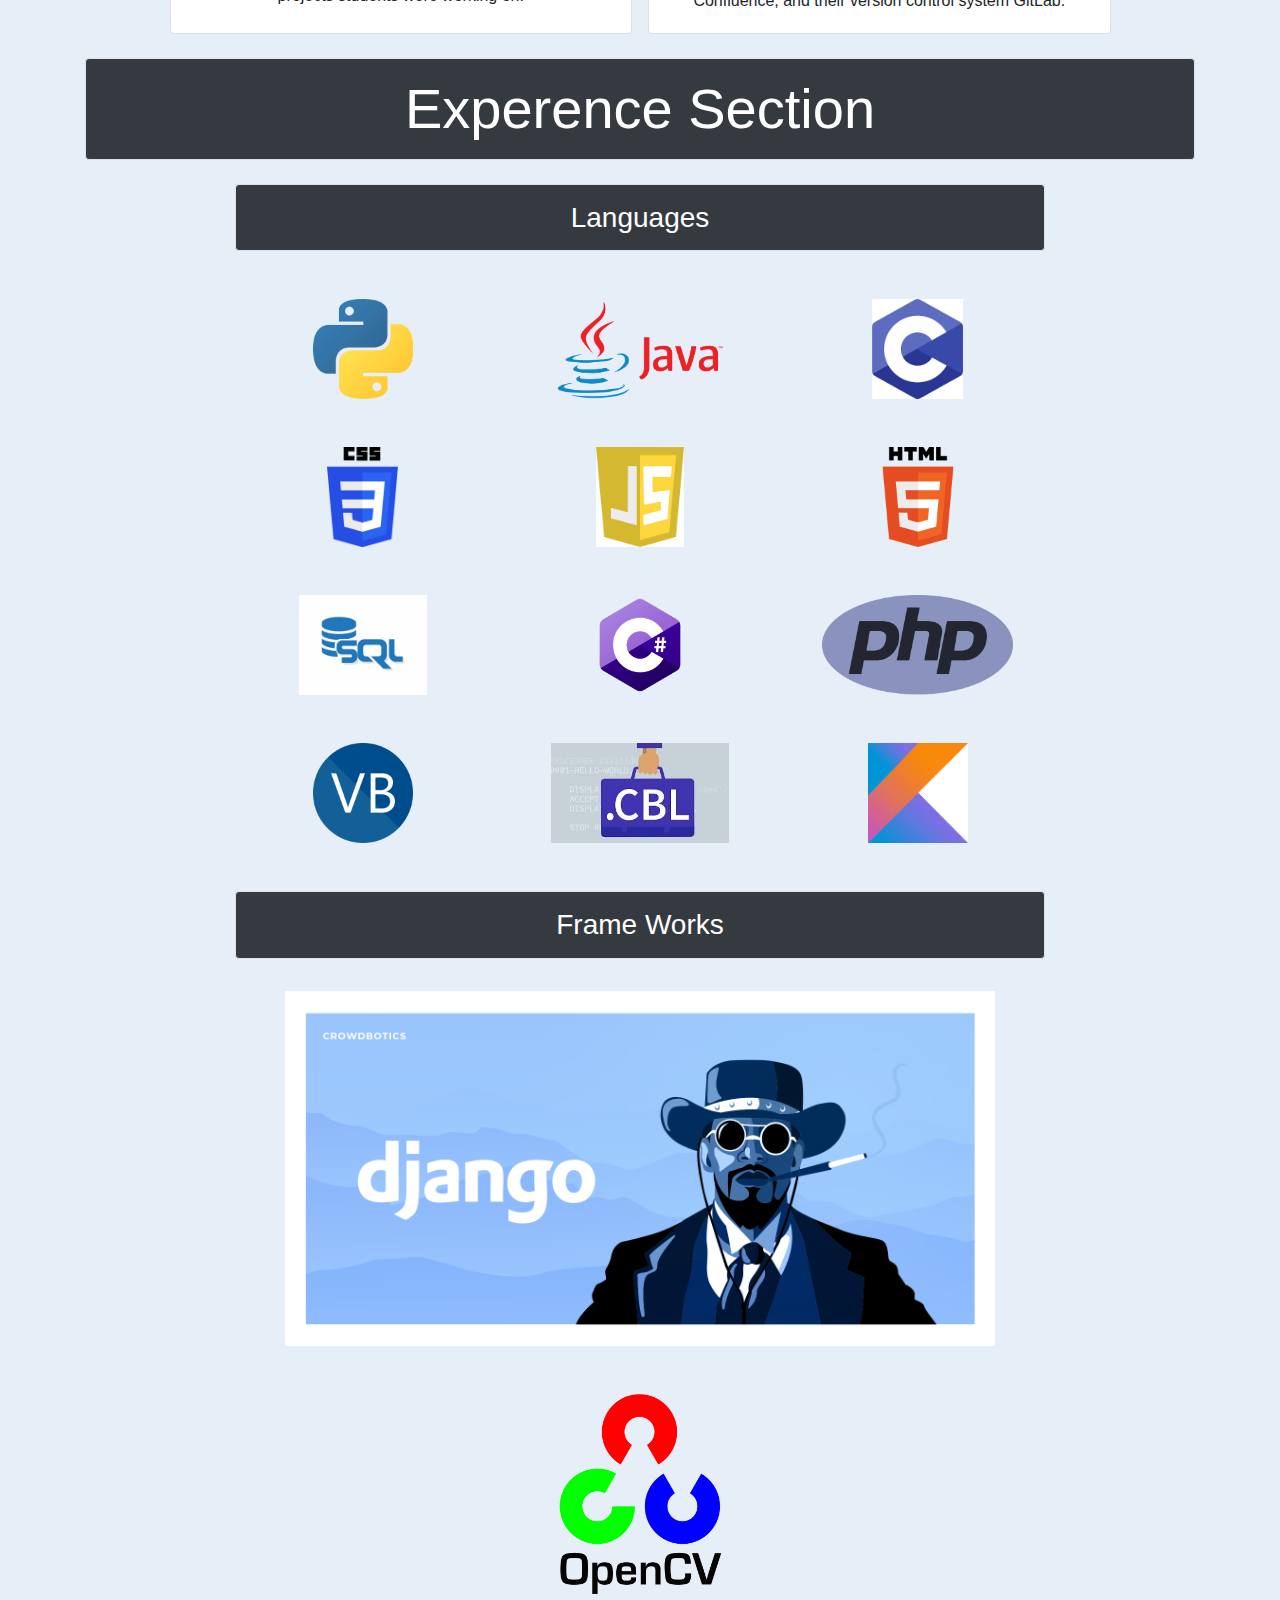
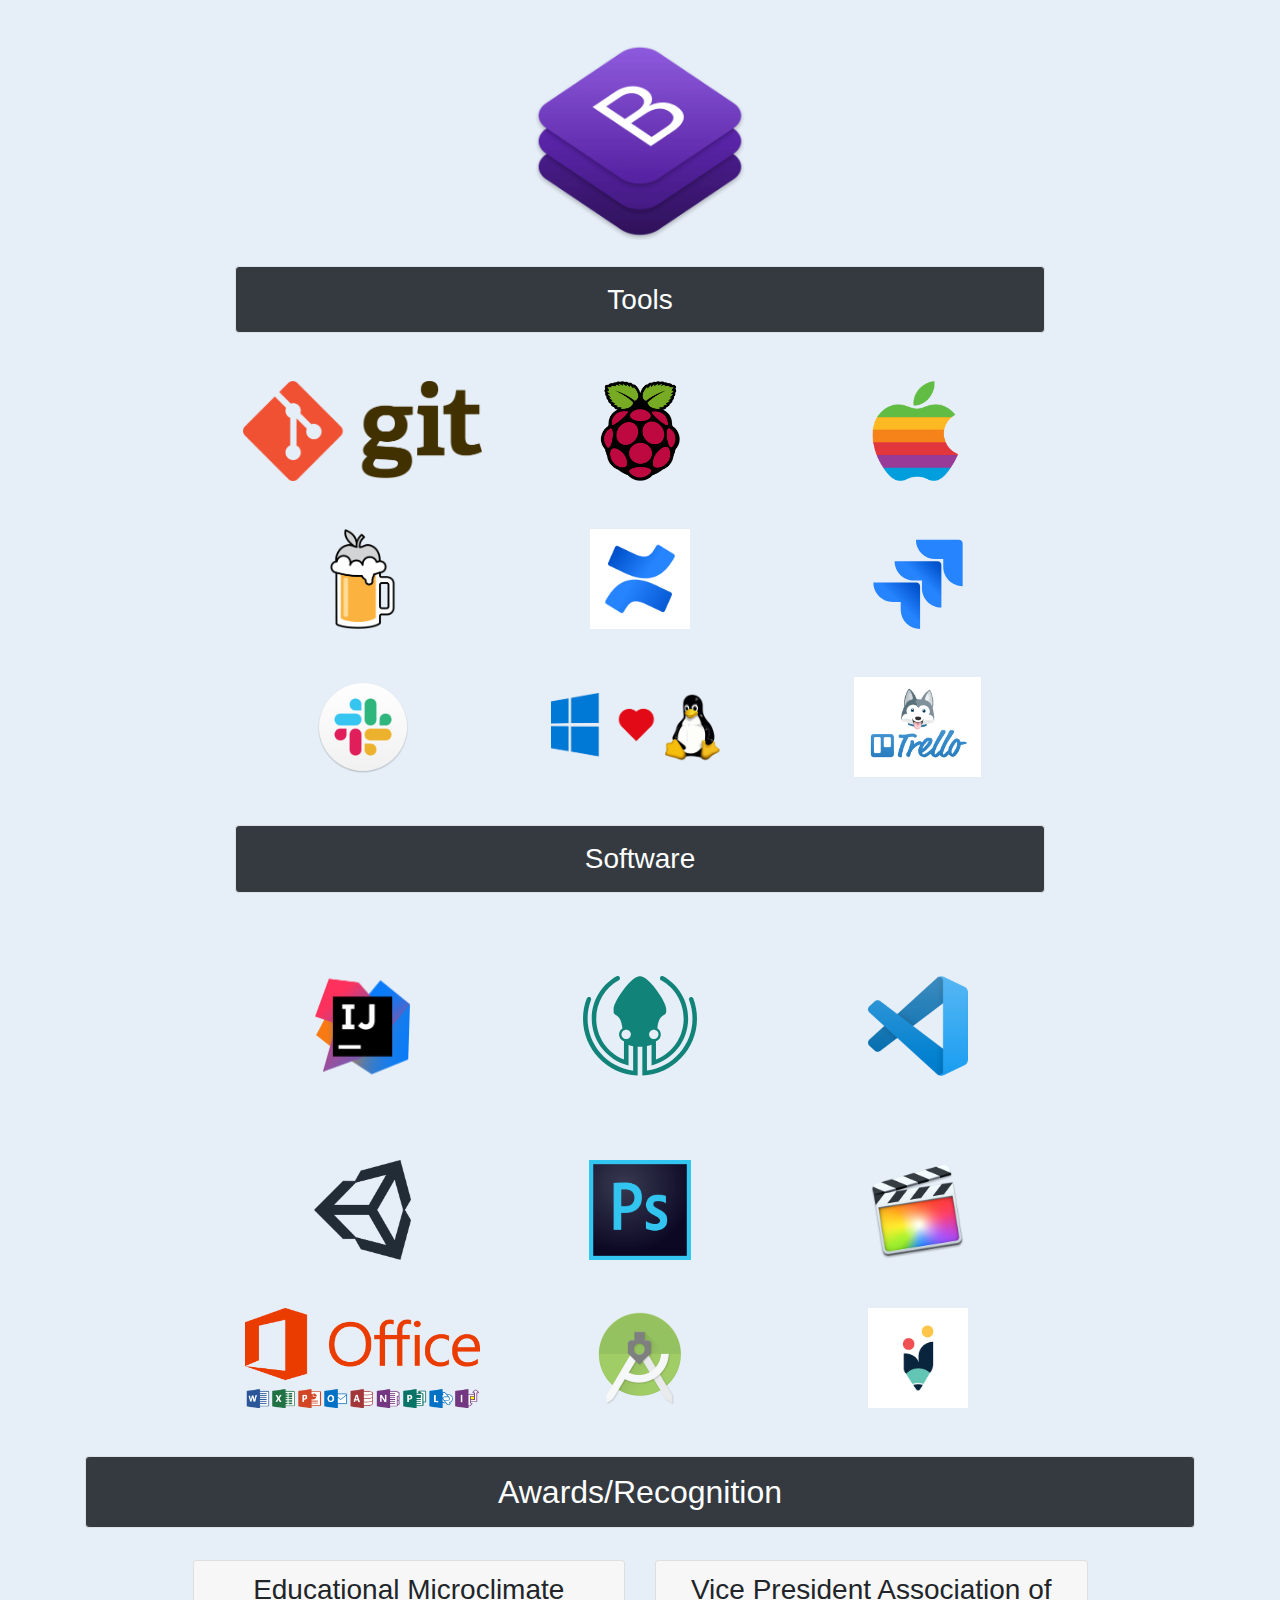
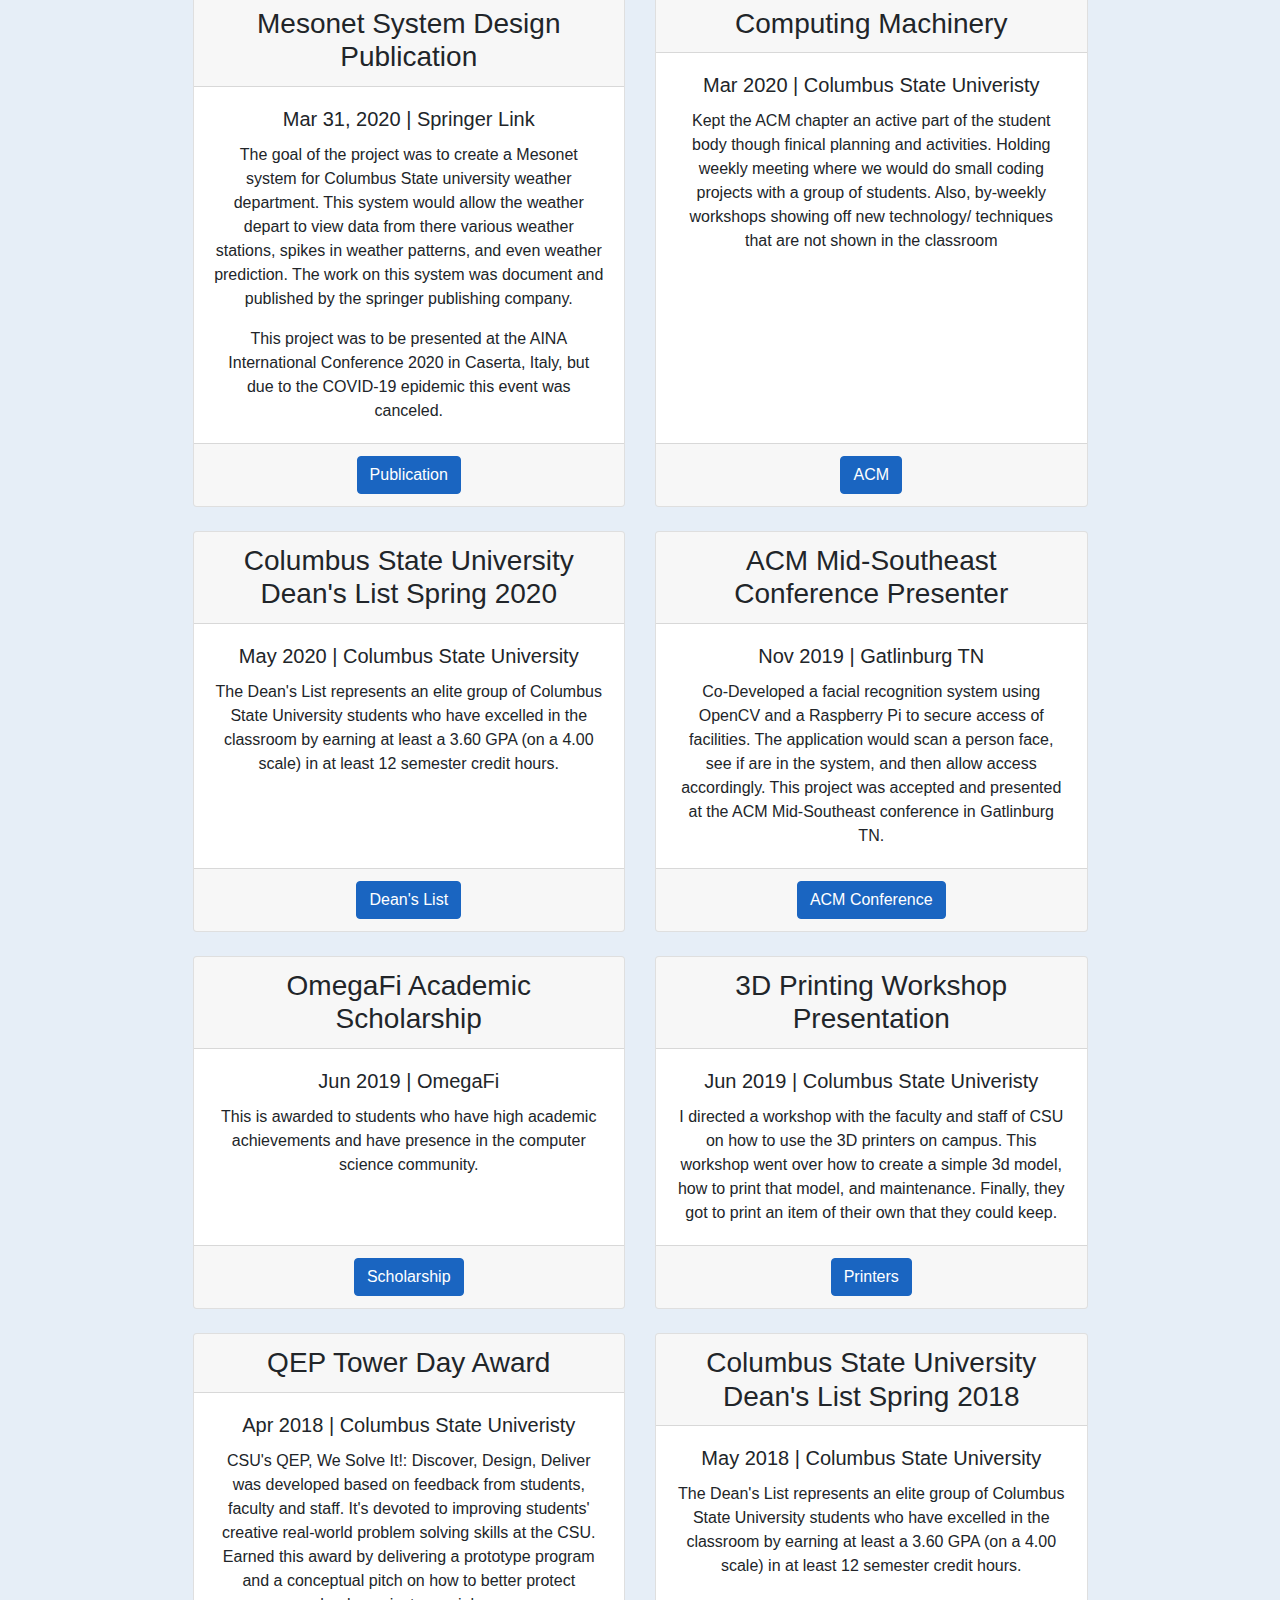
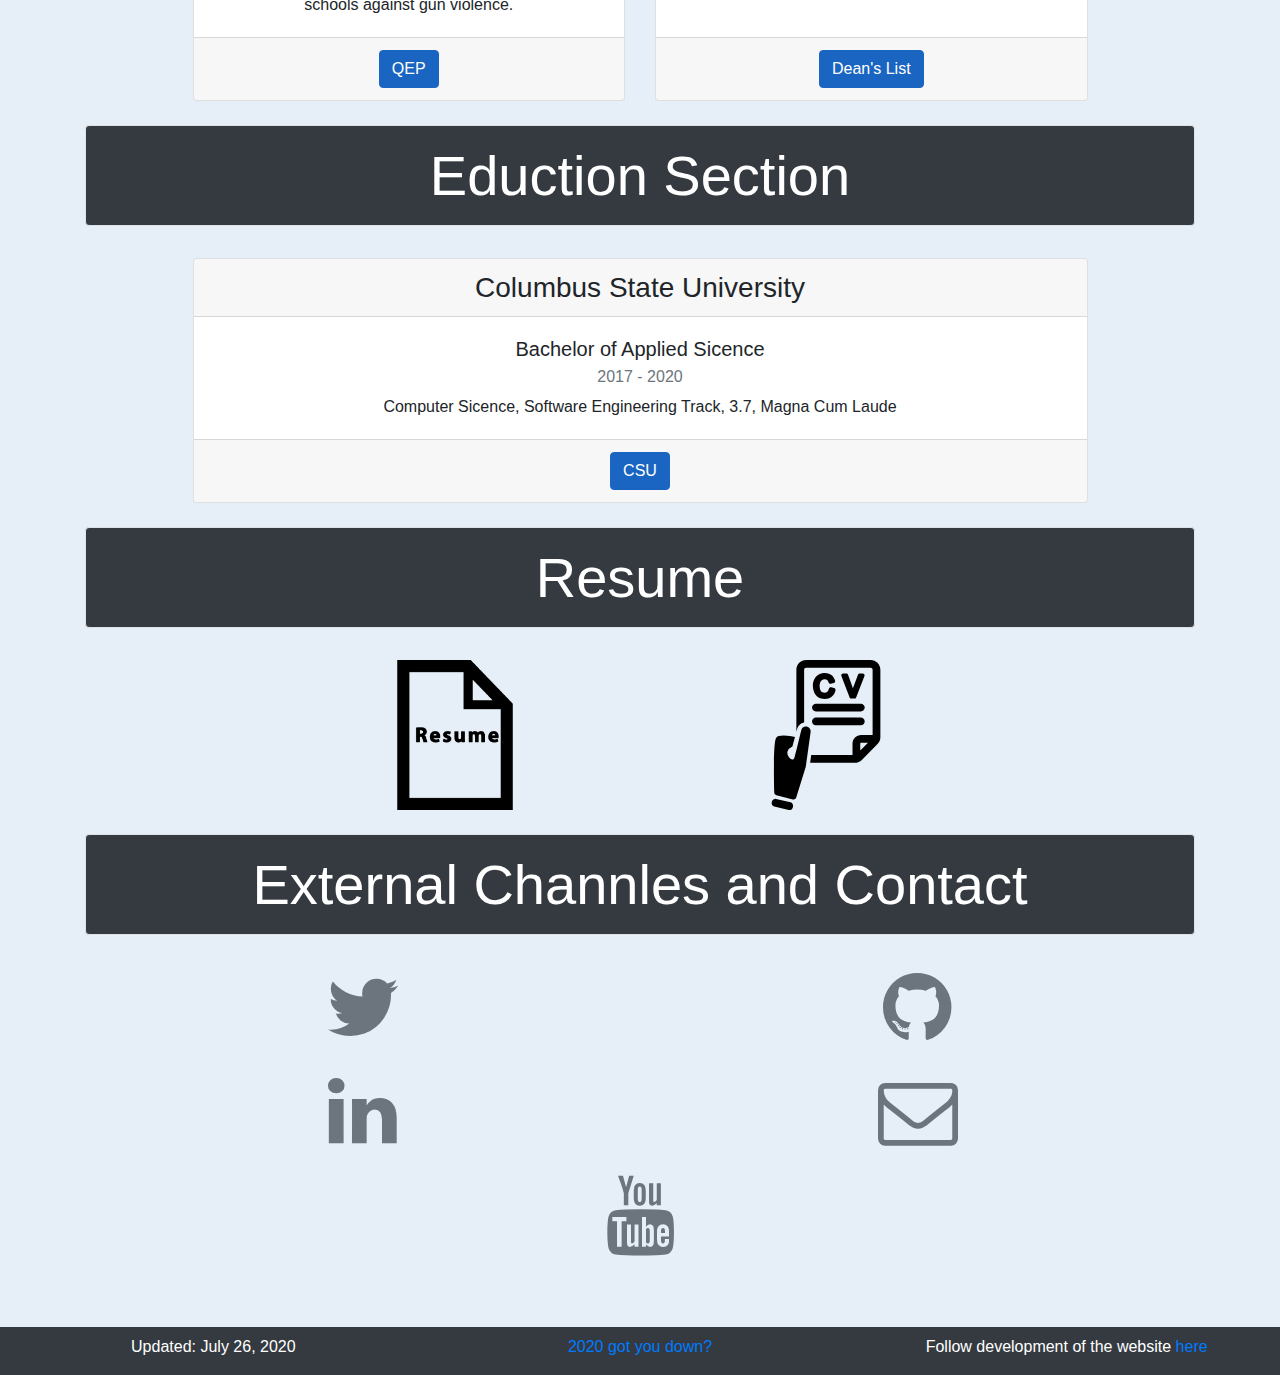
<file: pages/index.html>
<!DOCTYPE html>
<html lang="en">


<head>
    <meta charset="UTF-8">
    <meta name="description" content="The home page for Peter Keres developer web site">
    <meta name="keywords" content="developer, portfolio, personal web site, resume, skills, cv">
    <meta name="author" content="Peter Keres">
    <meta name="viewport" content="width=device-width, initial-scale=1.0">

	<!-- bootstrap 4 link -->
	<link rel="stylesheet" href="https://maxcdn.bootstrapcdn.com/bootstrap/4.0.0/css/bootstrap.min.css" integrity="sha384-Gn5384xqQ1aoWXA+058RXPxPg6fy4IWvTNh0E263XmFcJlSAwiGgFAW/dAiS6JXm" crossorigin="anonymous">
	<!-- font awsome link v4 -->
	<link rel="stylesheet" href="https://stackpath.bootstrapcdn.com/font-awesome/4.7.0/css/font-awesome.min.css" integrity="sha384-wvfXpqpZZVQGK6TAh5PVlGOfQNHSoD2xbE+QkPxCAFlNEevoEH3Sl0sibVcOQVnN" crossorigin="anonymous"> 
	<!-- overriding bootstrap css -->
	<link rel="stylesheet" href="override.css">
	
	<title>pKeresDev Home Page</title>

</head>



<body >

	<!-- The main nav bar at the top of the page -->
	<section id="mainNav">		
		<ul class="navbar navbar-dark bg-dark navbar-expand-md justify-content-end align-items-center list-unstyled mb-2">
			<!-- the navbar toggle button -->
			<button class="navbar-toggler" data-toggle="collapse" data-target="#topNav" aria-label="Toggle Navagtion">
				<span class="navbar-toggler-icon"></span>
			  </button>
			  <!-- the links in the nav bar-->
			<div class="collapse navbar-collapse justify-content-around text-center" id="topNav">
				<li class="nav-item">
					<a class="nav-link btn btn-primary m-2 m-md-0" href="../pages/index.html">Home</a>
				</li>
				<li class="nav-item">
					<a class="nav-link btn btn-primary m-2 m-md-0 disabled text-white" aria-disabled="true" href="#">
						<span class="small d-md-none font-italic">Coming Soon! <br> </span> 
						<del>Projects</del> 
						<span class="small d-none d-md-inline font-italic">Coming Soon!</span> 
					</a>
				</li>
				<li class="nav-item">
					<a class="nav-link btn btn-primary m-2 m-md-0 disabled text-white" aria-disabled="true" href="#">
						<span class="small d-md-none font-italic">Coming Soon! <br> </span> 
						<del>Blog</del> 
						<span class="small d-none d-md-inline font-italic">Coming Soon!</span> 
					</a>
				</li>
			</div>
		</ul>
	</section>

	<!-- Main body container -->
	<div class="container text-center">

		<!-- the intro section -->
		<section id="intro">
			<div class="jumbotron pt-3 pb-2">
				<!-- <img class="img-fluid" src="../images/pkeres.JPG" alt="Card image"> -->
				<div class="mt-0" style="background: url('../images/pkeres.JPG')  no-repeat; background-size: contain; height: 450px; background-position: center center;"></div>
				<h1 class="display-4 text-uppercase mt-2">software developer</h1>
				<p>Peter Keres</p>
				<p class="lead">Welcome to my little corner of the internet</p>
				<hr class="my-4">
				<p >I decied to flex a little bit of my developer muscles and create this simple website.
					Here you can find my resume/skills, projects I have worked on, a blog area, and whatever else i find worth wild to post on 
					the web.
				</p>
			</div>
		</section>



		<!-- experence setion -->
		<section id="experence">
			<h2 class="display-4 border  rounded  text-white py-3">Experence</h2>

			<!-- TODO: place holder for jobs -->
			<div id="experenceBody" class="container">
				<div class="row justify-content-center">

					<!-- card CSU -->
					<div class="card col-10 col-lg-5 my-4 mx-2">
						<h5 class="card-title mt-4">Computer Sicence Tutor</h5>
						<h6 class="card-subtitle mb-2 text-muted">Columbus State Univeristy</h6>
						<h6 class="card-subtitle mb-2 text-muted">Jun 2019 - Present</h6>
						<h6 class="card-subtitle mb-2 text-muted">Columbus GA, United States</h6>
						<hr>
						<img class="card-img" src="../images/CSU.png" alt="Card image">
						<div class="card-body">
						  <div class="card-img-overlay">
						  </div>
						<hr>
						  <p class="card-text">
							As a tutor, I would help students who had problems with any computer science related topic or homework assignment. This would include help with design, concepts, and 
							theory considered relevant to computer science. Also, advice concerning syntax, data structures, and bugs in relation to their project. Often, we would hold group workshops to 
							go over large projects students were working on. </p>
						</div>
					</div>

					<!-- card OmegaFI -->
					<div class="card col-10 col-lg-5 my-4 mx-2">
						<h5 class="card-title mt-4">Web Developer Intern</h5>
						<h6 class="card-subtitle mb-2 text-muted">OmegaFi</h6>
						<h6 class="card-subtitle mb-2 text-muted">Sep 2019 - Nov 2019</h6>
						<h6 class="card-subtitle mb-2 text-muted">Columbus GA, United States</h6>
						<hr>
						<img class="card-img my-5" src="../images/omegafi.webp" alt="Card image" >
						<div class="card-body">
						  <div class="card-img-overlay">
						  </div>
						<hr>
						  <p class="card-text">
							A team member and I were put in charge of migrating the php v5 code base to php v7. During this process I had to take the old, 
							mostly undocumented, php 5 code base and make a document sheet for the codebase. During my time as an intern I also got familiar 
							with their stack of businesses applications. This included a ticking system Jira, a documentation program Confluence, and their version control system GitLab.
						</p>
						</div>
					</div>

				</div>

			<!-- end of jobs container -->
			</div>
		<!-- end of experence section  -->
		</section>
	
		
		<!-- skills section -->
		<section id="skills">
			<!-- skills header -->
			<h2 class="display-4 border rounded  py-3 text-white">Experence Section</h2>

			<!-- skills body -->
			<div class="container">

				<!-- languages sub section header -->
				<h3 class="border rounded py-3 w-75 mx-auto text-white my-4">Languages</h3>
					<!-- row 1 of languages -->
					<div class="continer row justify-content-center align-items-center my-2 my-md-5">
						<!-- python -->
						<div class="col-5 col-md-3">
							<a href="https://www.python.org/" target="_python" rel="noopener noreferrer" >
							<img src="../images/python.png" alt="..." class="img-fluid" style="height: 100px;">	
							</a>
						</div>
						<!-- java -->
						<div class="col-5 col-md-3">
							<a href="https://www.java.com/en/" target="_java" rel="noopener noreferrer" >
							<img src="../images/java.png" alt="..." class=" img-fluid " style="height: 100px;">	
							</a>
						</div>
						<!-- C -->
						<div class="col-5 col-md-3 my-5 my-md-0">
							<a href="https://en.wikipedia.org/wiki/C_(programming_language)" target="_c" rel="noopener noreferrer" >
							<img src="../images/c.png" alt="..." class=" img-fluid " style="height: 100px;">	
							</a>
						</div>

					
						<!-- end of row 1 -->
					</div>

					<!-- row 2 of languages -->
					<div class="continer row justify-content-center align-items-center my-2 my-md-5">
						<!-- css -->
						<div class="col-5 col-md-3">
							<a href="https://www.w3.org/Style/CSS/" target="_css" rel="noopener noreferrer" >
							<img src="../images/css.png" alt="..." cclass=" img-fluid " style="height: 100px;">
							</a>
						</div>
						<!-- java script -->
						<div class="col-5 col-md-3">
							<a href="https://en.wikipedia.org/wiki/JavaScript" target="_javascript" rel="noopener noreferrer" >
							<img src="../images/js.png" alt="..." cclass=" img-fluid " style="height: 100px;">
							</a>
						</div>
						<!-- html-->
						<div class="col-5 my-5 my-md-0 col-md-3">
							<a href="https://en.wikipedia.org/wiki/HTML" target="_html" rel="noopener noreferrer" >
							<img src="../images/html.png" alt="..." cclass=" img-fluid " style="height: 100px;">
							</a>
						</div>



					<!-- end of row 2 -->
					</div>

					<!-- row 3 of languages -->
					<div class="continer row justify-content-center align-items-center my-2 my-md-5">
						<!-- sql -->
						<div class="col-5 col-md-3">
							<a href="https://en.wikipedia.org/wiki/SQL" target="_sql" rel="noopener noreferrer" >
							<img src="../images/sql.jpg" alt="..." class=" img-fluid " style="height: 100px;">	
							</a>
						</div>
						<!-- c# -->
						<div class="col-5 col-md-3">
							<a href="https://en.wikipedia.org/wiki/C_Sharp_(programming_language)" target="_c#" rel="noopener noreferrer" >
							<img src="../images/c2.png" alt="..." class=" img-fluid " style="height: 100px;">	
							</a>
						</div>
						<!-- php -->
						<div class="col-5 my-5 my-md-0 col-md-3">
							<a href="https://www.php.net/" target="_php" rel="noopener noreferrer" >
							<img src="../images/php.png" alt="..." class=" img-fluid " style="height: 100px;">
							</a>
						</div>
					</div>

					<!-- row 4 of languages -->
					<div class="continer row justify-content-center align-items-center my-2 my-md-5">
						<!-- visual basic -->
						<div class="col-5 col-md-3">
							<a href="https://en.wikipedia.org/wiki/Visual_Basic" target="_vb" rel="noopener noreferrer" >
							<img src="../images/vb.png" alt="..." class=" img-fluid " style="height: 100px;">	
							</a>
						</div>
						<!-- cobol -->
						<div class="col-5 col-md-3">
							<a href="https://en.wikipedia.org/wiki/COBOL" target="_cobol" rel="noopener noreferrer" >
							<img src="../images/cbl.jpg" alt="..." class=" img-fluid " style="height: 100px;">	
							</a>
						</div>
						<!-- kotlin -->
						<div class="col-5 my-5 my-md-0 col-md-3">
							<a href="https://kotlinlang.org/" target="_kotlin" rel="noopener noreferrer" >
							<img src="../images/kotlin.jpg" alt="..." class=" img-fluid " style="height: 100px;">	
							</a>
						</div>
					</div>

				<!-- frame works sub section header -->
				<h3 class="border  rounded py-3 w-75 mx-auto text-white">Frame Works</h3>
					
					<!-- row 1 of frame works -->
					<div class="continer row justify-content-center align-items-center">
						<!-- django -->
						<div class="col-8 py-4">
							<a href="https://www.djangoproject.com/" target="_django" rel="noopener noreferrer" >
							<img src="../images/django.png" alt="..." class=" img-fluid " >	
							</a>
						</div>
						<!-- open cv -->
						<div class="col-8 py-4">
							<a href="https://opencv.org/" target="_opencv" rel="noopener noreferrer" >
							<img src="../images/opencv.png" alt="..." class=" img-fluid " style="height: 200px;">	
							</a>
						</div>
						<!-- bootstrap -->
						<div class="col-8 py-4">
							<a href="https://getbootstrap.com/" target="_bootstrap" rel="noopener noreferrer" >
							<img src="../images/bootstrap.png" alt="..." class=" img-fluid " style="height: 200px;" >	
							</a>
						</div>
					</div>


				
				<!-- tools sub section header -->
				<h3 class="border rounded py-3 w-75 mx-auto mb-4 text-white">Tools</h3>

					<!-- row 1 of tools -->
					<div class="continer row justify-content-center align-items-center my-2 my-md-5">
						<!-- git -->
						<div class="col-6 col-md-3">
							<a href="https://git-scm.com/" target="_git" rel="noopener noreferrer" >
							<img src="../images/git.png" alt="..." class=" img-fluid " style="height: 100px;">
							</a>
						</div>
						<!-- rasbery pi -->
						<div class="col-4 col-md-3">
							<a href="https://www.raspberrypi.org/" target="_rasberrypi" rel="noopener noreferrer" >
							<img src="../images/pi.png" alt="..." class=" img-fluid " style="height: 100px;">	
							</a>
						</div>
						<!-- mac os -->
						<div class="col-5 my-5 my-md-0 col-md-3">
							<a href="https://www.apple.com/macos/" target="_macos" rel="noopener noreferrer" >
							<img src="../images/mac.png" alt="..." class=" img-fluid " style="height: 100px;">
							</a>	
						</div>
					</div>

					<!-- row 2 of tools -->
					<div class="continer row justify-content-center align-items-center my-2 my-md-5">
						<!-- homebrew -->
						<div class="col-5 col-md-3">
							<a href="https://brew.sh/" target="_homebrew" rel="noopener noreferrer" >
							<img src="../images/homebrew.png" alt="..." class=" img-fluid " style="height: 100px;">	
							</a>
						</div>
						<!-- confluence -->
						<div class="col-5 col-md-3">
							<a href="https://www.atlassian.com/software/confluence" target="_confluence" rel="noopener noreferrer" >
							<img src="../images/confluence.png" alt="..." class=" img-fluid " style="height: 100px;">	
							</a>
						</div>
						<!-- jira -->
						<div class="col-5 my-5 my-md-0 col-md-3">
							<a href="https://www.atlassian.com/software/jira" target="_jira" rel="noopener noreferrer" >
							<img src="../images/jira.svg" alt="..." class=" img-fluid " style="height: 100px;">	
							</a>
						</div>
					</div>
				

					<!-- row 3 of tools -->
					<div class="continer row justify-content-center align-items-center my-2 my-md-5">
						<!-- slack -->
						<div class="col-5 col-md-3">
							<a href="https://slack.com/" target="_slack" rel="noopener noreferrer" > 
							<img src="../images/slack.png" alt="..." class=" img-fluid " style="height: 100px;">	
							</a>
						</div>
						<!-- wsl -->
						<div class="col-5 col-md-3">
							<a href="https://ubuntu.com/wsl" target="_wsl" rel="noopener noreferrer" >
							<img src="../images/wsl.webp" alt="..." class=" img-fluid " style="height: 100px;">	
							</a>	
						</div>
						<!-- trello -->
						<div class="col-5 my-5 my-md-0 col-md-3">
							<a href="https://trello.com/en-US" target="_trello" rel="noopener noreferrer" >
							<img src="../images/trello.png" alt="..." class=" img-fluid " style="height: 100px;">	
							</a>
						</div>
					</div>
			

				<!-- software sub section header -->
				<h3 class="border rounded py-3 w-75 mx-auto text-white">Software</h3>
					
					<!-- row 1 of software -->
					<div class="continer row justify-content-center align-items-center my-2 my-md-5">
						<!-- intelij -->
						<div class="col-5 col-md-3">
							<a href="https://www.jetbrains.com/idea/" target="_jetbrains" rel="noopener noreferrer" >
							<img src="../images/intelij.png" alt="..." class=" img-fluid " >
							</a>
						</div>
						<!-- git karaken -->
						<div class="col-5 col-md-3">
							<a href="https://www.gitkraken.com/" target="_gitkraken" rel="noopener noreferrer" >
							<img src="../images/gitkraken.svg" alt="..." class=" img-fluid " style="height: 100px;">	
							</a>	
						</div>
						<!-- vs code -->
						<div class="col-5 my-5 my-md-0 col-md-3">
							<a href="https://code.visualstudio.com/" target="_vscode" rel="noopener noreferrer" >
							<img src="../images/vscode.png" alt="..." class=" img-fluid " style="height: 100px;">	
							</a>
						</div>
					</div>

					<!-- row 2 of software -->
					<div class="continer row justify-content-center align-items-center my-2 my-md-5">
						<!-- unity -->
						<div class="col-5 col-md-3">
							<a href="https://unity.com/" target="_unity" rel="noopener noreferrer" >
							<img src="../images/unity.png" alt="..." class=" img-fluid " style="height: 100px;">
							</a>
						</div>
						<!-- photo shop -->
						<div class="col-5 col-md-3">
							<a href="https://www.adobe.com/products/photoshop.html" target="_photoshop" rel="noopener noreferrer" >
							<img src="../images/ps.png" alt="..." class=" img-fluid " style="height: 100px;">	
							</a>
						</div>
						<!-- final cut -->
						<div class="col-5 my-5 my-md-0 col-md-3">
							<a href="https://www.apple.com/final-cut-pro/" target="_apple" rel="noopener noreferrer" >
							<img src="../images/finalcut.png" alt="..." class=" img-fluid " style="height: 100px;">	
							</a>
						</div>
					</div>

					<!-- row 3 of tools -->
					<div class="continer row justify-content-center align-items-center my-2 my-md-5">
						<!-- MS office -->
						<div class="col-5 col-md-3">
							<a href="https://www.office.com/" target="_office" rel="noopener noreferrer" >
							<img src="../images/office.png" alt="..." class=" img-fluid " style="height: 100px;">	
							</a>
						</div>
						<!-- android stuido -->
						<div class="col-5 col-md-3">
							<a href="https://developer.android.com/studio" target="_android" rel="noopener noreferrer" >
							<img src="../images/androidstudio.png" alt="..." class=" img-fluid " style="height: 100px;">
							</a>	
						</div>
						<!-- creately -->
						<div class="col-5 my-5 my-md-0 col-md-3">
							<a href="https://creately.com/" target="_creately" rel="noopener noreferrer" >
							<img src="../images/creately.webp" alt="..." class=" img-fluid " style="height: 100px;">	
							</a>
						</div>
					</div>

			<!-- end of skills body -->
			</div>
		<!-- end of skills section -->
		</section>

		<!-- awards section -->
		<section id="awards">
			<!-- awards header -->
			<h2 class=" border  rounded py-3 text-white">Awards/Recognition</h2>

			<!-- awards body -->
			<div id="awardsBody" class="container">
				<div class="row justify-content-center">

					<!-- Mesonet -->
					<div class=" col-10 col-md-5 my-4">
						<div class="card h-100">
							<h3 class="card-header">Educational Microclimate Mesonet System Design Publication</h3>
							<div class="card-body">
									<h5 class="card-title">Mar 31, 2020 | Springer Link </h5>
									<p class="card-text">The goal of the project was to create a Mesonet system for Columbus State university weather department. This system would allow the weather depart to view data from there various weather stations, spikes in weather patterns, and even weather prediction. The work on this system was document and published by the springer publishing company. </p>
									<p class="card-text">This project was to be presented at the AINA International Conference 2020 in Caserta, Italy, but due to the COVID-19 epidemic this event was canceled.  </p>
							</div>
							<div class="card-footer">
								<a href="https://link.springer.com/chapter/10.1007/978-3-030-44038-1_3" class="btn btn-primary" target="_springer" rel="noopener noreferrer" >Publication</a>
							</div>
						</div>
					</div>

					<!-- ACM-->
					<div class="col-10 col-md-5 mb-4 mt-md-4">
						<div class="card h-100">
							<h3 class="card-header"> Vice President Association of Computing Machinery </h3>
							<div class="card-body">
									<h5 class="card-title"> Mar 2020 | Columbus State Univeristy</h5>
									<p class="card-text"> Kept the ACM chapter an active part of the student body though finical planning and activities. Holding weekly meeting where we 
										would do small coding projects with a group of students. Also, by-weekly workshops showing off new technology/ techniques that are
										 not shown in the classroom</p>
							</div>
							<div class="card-footer">
								<a href="https://www.acm.org/" target="_acm" rel="noopener noreferrer" class="btn btn-primary">ACM</a>
							</div>
						</div>
					</div>


					<!-- Dean list 2020 -->
					<div class="col-10 col-md-5 mb-4">
						<div class="card h-100">
							<h3 class="card-header">Columbus State University Dean's List Spring 2020</h3>
							<div class="card-body">
									<h5 class="card-title"> May 2020 | Columbus State University</h5>
									<p class="card-text"> The Dean's List represents an elite group of Columbus State University students who have excelled in the classroom by earning 
										at least a 3.60 GPA (on a 4.00 scale) in at least 12 semester credit hours. </p>
							</div>
							<div class="card-footer">
								<a href="https://columbusstate.meritpages.com/stories/Peter-Keres-is-Recognized-on-the-Spring-2020-Dean-s-List-at-Columbus-State-University-/30914960" target="_csu" rel="noopener noreferrer" class="btn btn-primary">Dean's List</a>
							</div>
						</div>
					</div>


					<!-- ACM conference -->
					<div class="col-10 col-md-5 mb-4">
						<div class="card h-100">
							<h3 class="card-header">ACM Mid-Southeast Conference Presenter</h3>
							<div class="card-body">
									<h5 class="card-title"> Nov 2019 | Gatlinburg TN</h5>
									<p class="card-text"> Co-Developed a facial recognition system using OpenCV and a Raspberry Pi to secure access of 
										facilities. The application would scan a person face, see if are in the system, and then allow access accordingly. 
										This project was accepted and presented at the ACM Mid-Southeast conference in Gatlinburg TN. </p>
							</div>
							<div class="card-footer">
								<a href="http://www.acmmidsoutheast.org/" target="_acm" rel="noopener noreferrer" class="btn btn-primary"> ACM Conference</a>
							</div>
						</div>
					</div>


					<!-- omegafi -->
					<div class="col-10 col-md-5 mb-4">
						<div class="card h-100">
							<h3 class="card-header">OmegaFi Academic Scholarship</h3>
							<div class="card-body">
									<h5 class="card-title">Jun 2019 | OmegaFi</h5>
									<p class="card-text"> This is awarded to students who have high academic achievements and have presence in the computer science community. </p>
							</div>
							<div class="card-footer">
								<a href="https://columbusstate.formstack.com/forms/csscholarships" target="_omegafi" rel="noopener noreferrer" class="btn btn-primary"> Scholarship</a>
							</div>
						</div>
					</div>


					<!-- 3D workshop -->
					<div class="col-10 col-md-5 mb-4">
						<div class="card h-100">
							<h3 class="card-header">3D Printing Workshop Presentation</h3>
							<div class="card-body">
									<h5 class="card-title">Jun 2019 | Columbus State Univeristy</h5>
									<p class="card-text">I directed a workshop with the faculty and staff of CSU on how to use the 3D printers on campus. This workshop went over how to create a simple 3d model, how to print that model, and maintenance. Finally, they got to print an item of their own that they could keep.</p>
							</div>
							<div class="card-footer">
								<a href="https://store.makerbot.com/" target="_makerbot" rel="noopener noreferrer" class="btn btn-primary"> Printers</a>
							</div>
						</div>
					</div>


					<!-- QEP -->
					<div class="col-10 col-md-5 mb-4">
						<div class="card h-100">
							<h3 class="card-header">QEP Tower Day Award</h3>
							<div class="card-body">
									<h5 class="card-title">Apr 2018 | Columbus State Univeristy</h5>
									<p class="card-text">CSU's QEP, We Solve It!: Discover, Design, Deliver was developed based on feedback from students, faculty and staff. It's devoted to improving students' creative real-world problem solving skills at the CSU.
										Earned this award by delivering a prototype program and a conceptual pitch on how to better protect schools against gun violence.</p>
							</div>
							<div class="card-footer">
								<a href="https://aa.columbusstate.edu/research/undergrad/towerday_index.php" target="_qep" rel="noopener noreferrer" class="btn btn-primary"> QEP</a>
							</div>
						</div>
					</div>


					<!-- deans 2018 -->
					<div class="col-10 col-md-5 mb-4">
						<div class="card h-100">
							<h3 class="card-header">Columbus State University Dean's List Spring 2018</h3>
							<div class="card-body">
									<h5 class="card-title"> May 2018 | Columbus State University</h5>
									<p class="card-text"> The Dean's List represents an elite group of Columbus State University students who have excelled in the classroom by earning 
										at least a 3.60 GPA (on a 4.00 scale) in at least 12 semester credit hours. </p>
							</div>
							<div class="card-footer">
								<a href="https://news.columbusstate.edu/columbus-state-university-announces-spring-2018-deans-list" target="_csu" rel="noopener noreferrer" class="btn btn-primary"> Dean's List</a>
							</div>
						</div>
					</div>


				</div>
			<!-- end of awards body container -->
			</div>
		<!-- end of awards section -->
		</section>



		<!-- eduction section -->
		<section id="eduction">
			<!-- eduction header -->
			<h2 class="display-4 border rounded py-3 text-white">Eduction Section</h2>

			<!-- eduction body -->
			<div id="eductionBody" class="container">
				<div class="row justify-content-center">

					<!-- CSU eduction -->
					<div class="col-10 my-4">
						<div class="card">
							<h3 class="card-header">Columbus State University</h3>
							<div class="card-body">
								<h5 class="card-title">Bachelor of Applied Sicence</h5>
								<h6 class="card-subtitle mb-2 text-muted">2017 - 2020</h6>
								<p class="card-text">Computer Sicence, Software Engineering Track, 3.7, Magna Cum Laude</p>
							</div>
							<div class="card-footer">
								<a href="https://www.columbusstate.edu/" target="_csu" rel="noopener noreferrer" class="btn btn-primary"> CSU</a>
							</div>
						</div>
					</div>

				<!-- end of row -->
				</div>

			<!-- end of eduction body container -->
			</div>
		<!-- end of eduction section -->
		</section>


		<!-- resume section -->
		<section id="resume">
			<!-- resume header -->
			<h2 class="display-4 border rounded py-3 text-white">Resume</h2>

			<!-- resume body -->
			<div id="resumeBody" class="container">
				<div class="row justify-content-center">

					<!-- card 1 -->
					<div class="col-8 mt-2 col-md-4 my-md-4">
						<a href="../resources/KeresResume.pdf" download="Keres Resume">
							<img src="../images/resume.png" class="img-fluid" style="height: 150px;">
						  </a> 
					</div>

					<!-- card 2 -->
					<div class="col-8 my-4 pl-0 col-md-4 pl-md-3 my-md-4">
						<a href="../resources/cvKeres.pdf" download="Keres CV">
							<img src="../images/cv.svg" class="img-fluid" style="height: 150px;">
						  </a> 
					</div>

				</div>
			<!-- end of NA body container -->
			</div>
		<!-- end of NA section -->
		</section>


		<!-- Contact section -->
		<section id="contact">
			<!-- contact header -->
			<h2 class="display-4 border rounded py-3 text-white">External Channles and Contact</h2>

			<!-- contact body -->
			<div id="contactBody" class="container">
				<div class="row justify-content-center">

					<!-- TODO: think about using a badge or a pill to give icons a round shape -->

					<!-- twitter -->
					<div class="col-6 my-4">
						<a href="https://twitter.com/PkeresDev" target="_twitter" rel="noopener noreferrer" class="text-secondary" >
							<i class="fa fa-5x fa-twitter" aria-hidden="true"></i>
						  </a> 
					</div>

					<!-- github-->
					<div class="col-6 my-4">
						<a href="https://github.com/peterkeres" target="_github" rel="noopener noreferrer"  class="text-secondary" >
							<i class="fa fa-5x fa-github" aria-hidden="true"></i>
						  </a> 
					</div>

					<!-- linkedin -->
					<div class="col-6 mb-4">
						<a href="https://www.linkedin.com/in/peter-keres-6362861b1/" target="_linkedin" rel="noopener noreferrer" class="text-secondary" >
							<i class="fa fa-5x fa-linkedin" aria-hidden="true"></i>
							</a> 
					</div>

					<!-- email-->
					<div class="col-6 mb-4">
						<a href="mailto: pkeresdev@gmail.com" class="text-secondary" >
							<i class="fa fa-5x fa-envelope-o" aria-hidden="true"></i>
						</a> 
					</div>

					<!-- youtube -->
					<div class="col-6 mb-4">
						<a href="https://www.youtube.com/c/pKeresDev/" target="_youtube" rel="noopener noreferrer" class="text-secondary" >
							<i class="fa fa-5x fa-youtube" aria-hidden="true"></i>
						</a> 
					</div>

				</div>

			<!-- end of contact body container -->
			</div>
		<!-- end of contact section -->
		</section>	


	<!--end of body container!  -->
	</div> 



	<!-- the footer of the page -->
	<footer class="container-fluid mt-5 pt-2 text-center">
		<div class="row">
			<!-- upload date -->
			<div class="col-4 ">
				<p>Updated: July 26, 2020</p>
			</div>
			<!-- vote.org -->
			<div class="col-4 ">
				<a href="https://www.vote.org/"> 2020 got you down?</a>
			</div>
			<!-- website development status -->
			<div class="col-4 ">
				<p>Follow development of the website <a href="https://github.com/peterkeres/Personal-Web-Site " target="_github" rel="noopener noreferrer" >here</a></p>
			</div>
		<!-- end of the row -->
		</div>
	<!-- end of the footer -->
	</footer>

	<!-- Optional JavaScript -->
    <!-- jQuery first, then Popper.js, then Bootstrap JS -->
    <script src="https://code.jquery.com/jquery-3.3.1.slim.min.js" integrity="sha384-q8i/X+965DzO0rT7abK41JStQIAqVgRVzpbzo5smXKp4YfRvH+8abtTE1Pi6jizo" crossorigin="anonymous"></script>
    <script src="https://cdnjs.cloudflare.com/ajax/libs/popper.js/1.14.3/umd/popper.min.js" integrity="sha384-ZMP7rVo3mIykV+2+9J3UJ46jBk0WLaUAdn689aCwoqbBJiSnjAK/l8WvCWPIPm49" crossorigin="anonymous"></script>
	<script src="https://stackpath.bootstrapcdn.com/bootstrap/4.1.3/js/bootstrap.min.js" integrity="sha384-ChfqqxuZUCnJSK3+MXmPNIyE6ZbWh2IMqE241rYiqJxyMiZ6OW/JmZQ5stwEULTy" crossorigin="anonymous"></script>
	
<!-- end of the html body -->
</body>
</html>
</file>
<file: override.css>
body{
    background-color: #e6eef7;
}

.jumbotron{
    background-color: white;
}

footer{
    background-color: #343a40 ;
    color: white;
}
h2,h3{
    background-color: #343a40;

}

.btn-primary{
    background-color: #254669;
    border-color: #254669;
}

a.btn-primary{
    background-color: #1a65c1;
    border-color: #1a65c1;
}
</file>
<file: pages/override.css>
body{
    background-color: #e6eef7;
}

.jumbotron{
    background-color: white;
}

footer{
    background-color: #343a40 ;
    color: white;
}
h2,h3{
    background-color: #343a40;

}

.btn-primary{
    background-color: #254669;
    border-color: #254669;
}

a.btn-primary{
    background-color: #1a65c1;
    border-color: #1a65c1;
}
</file>
